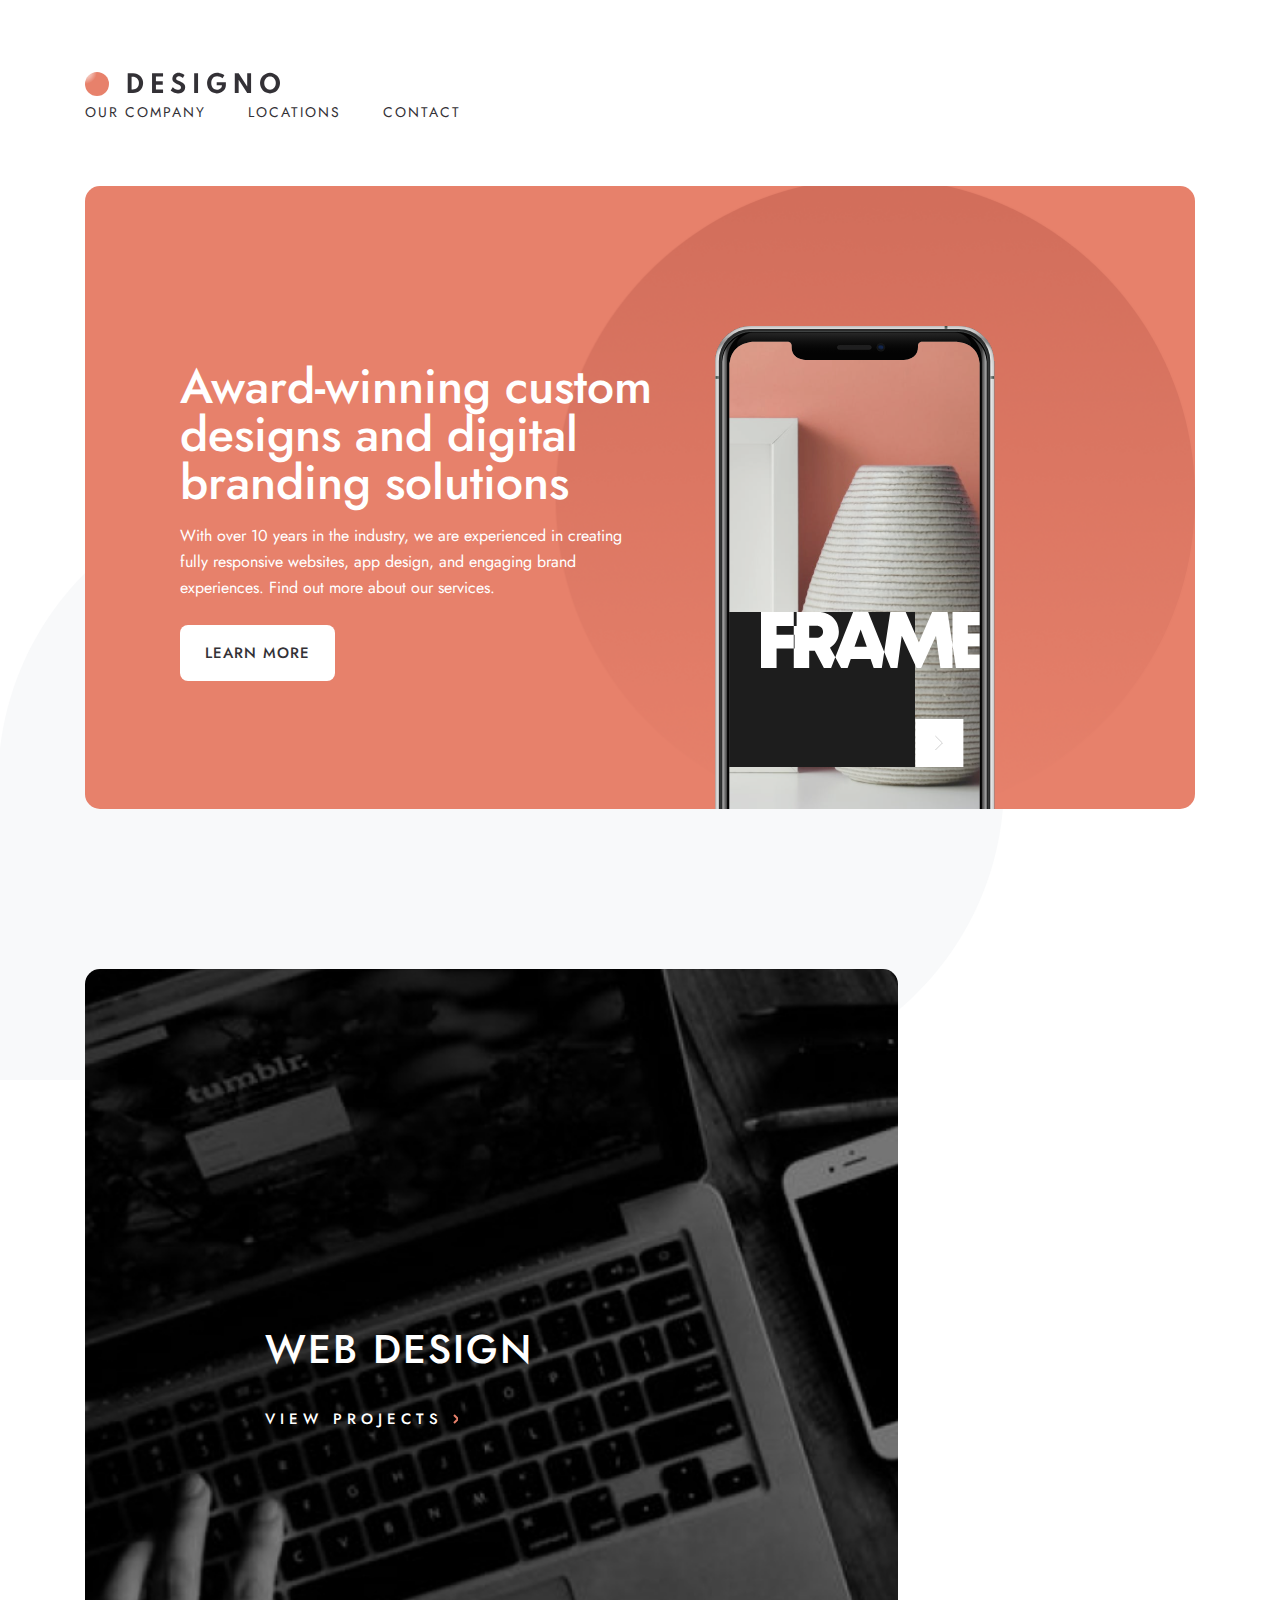
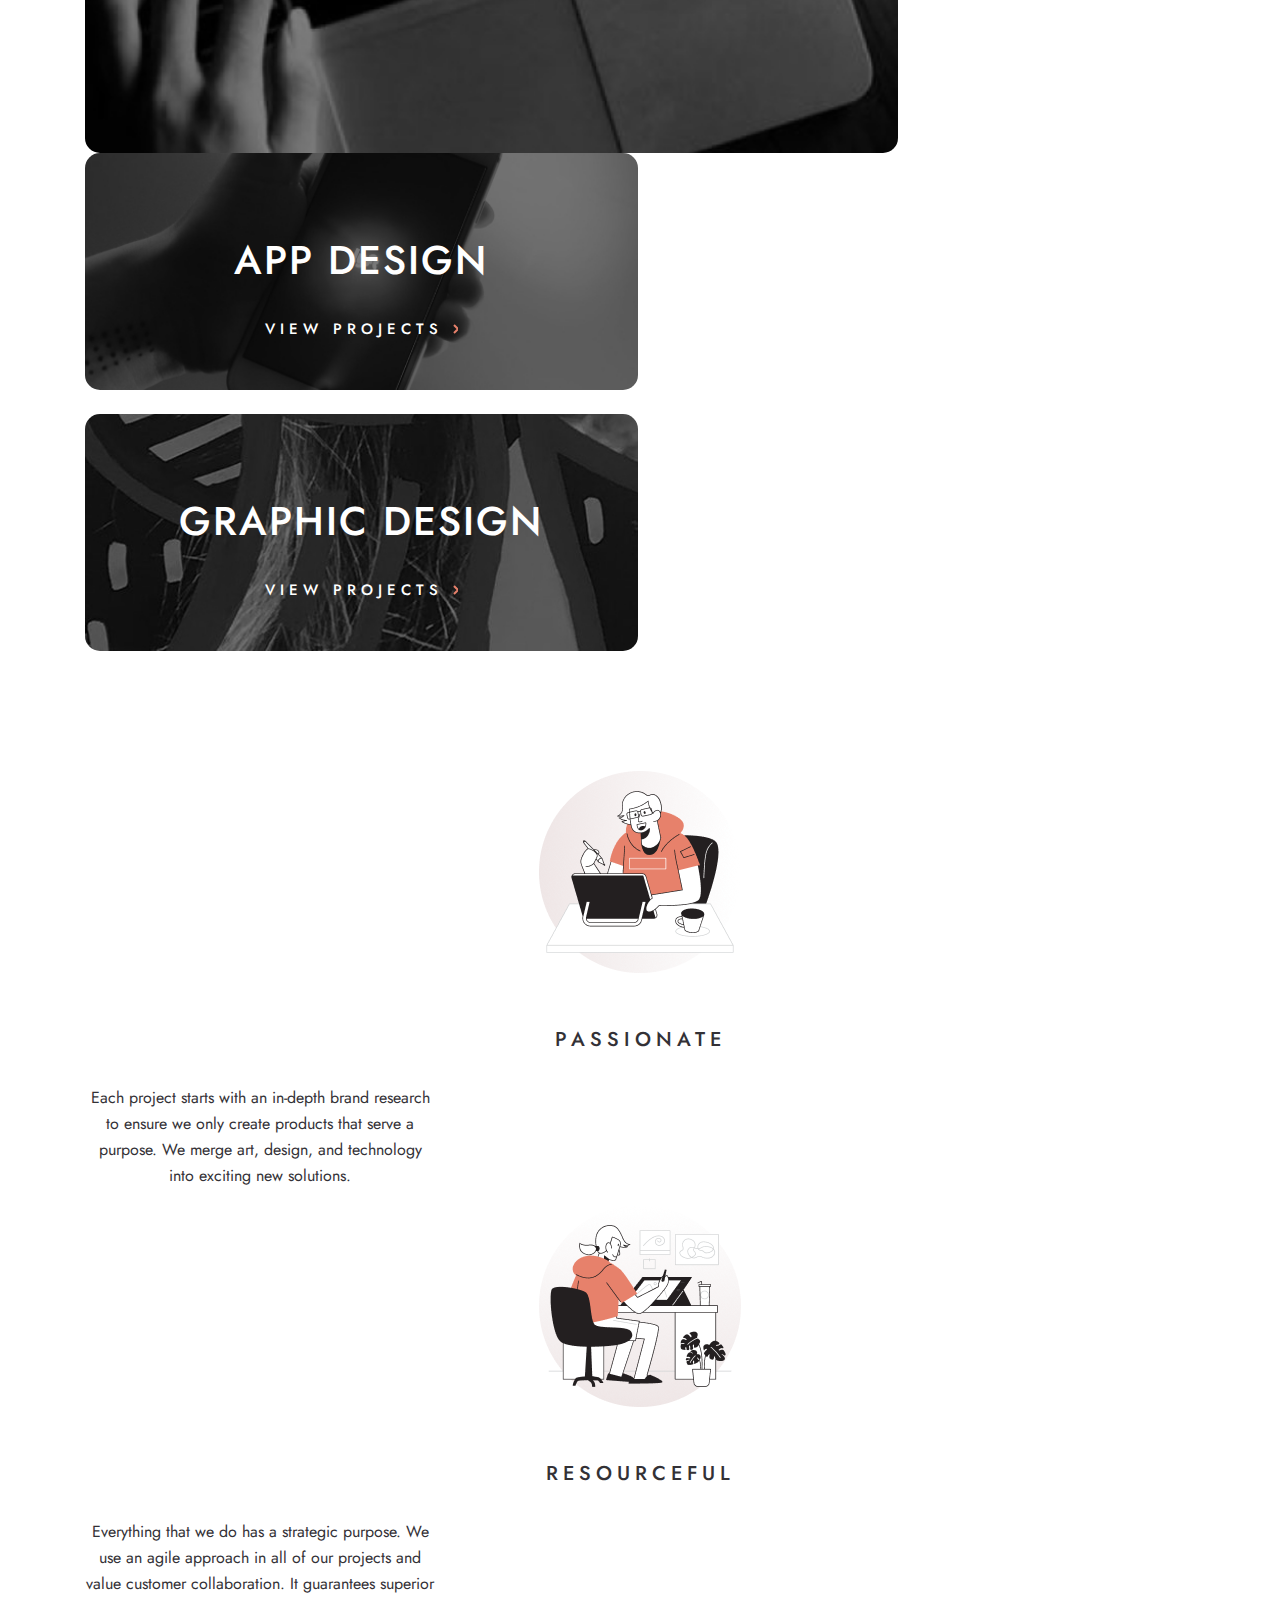
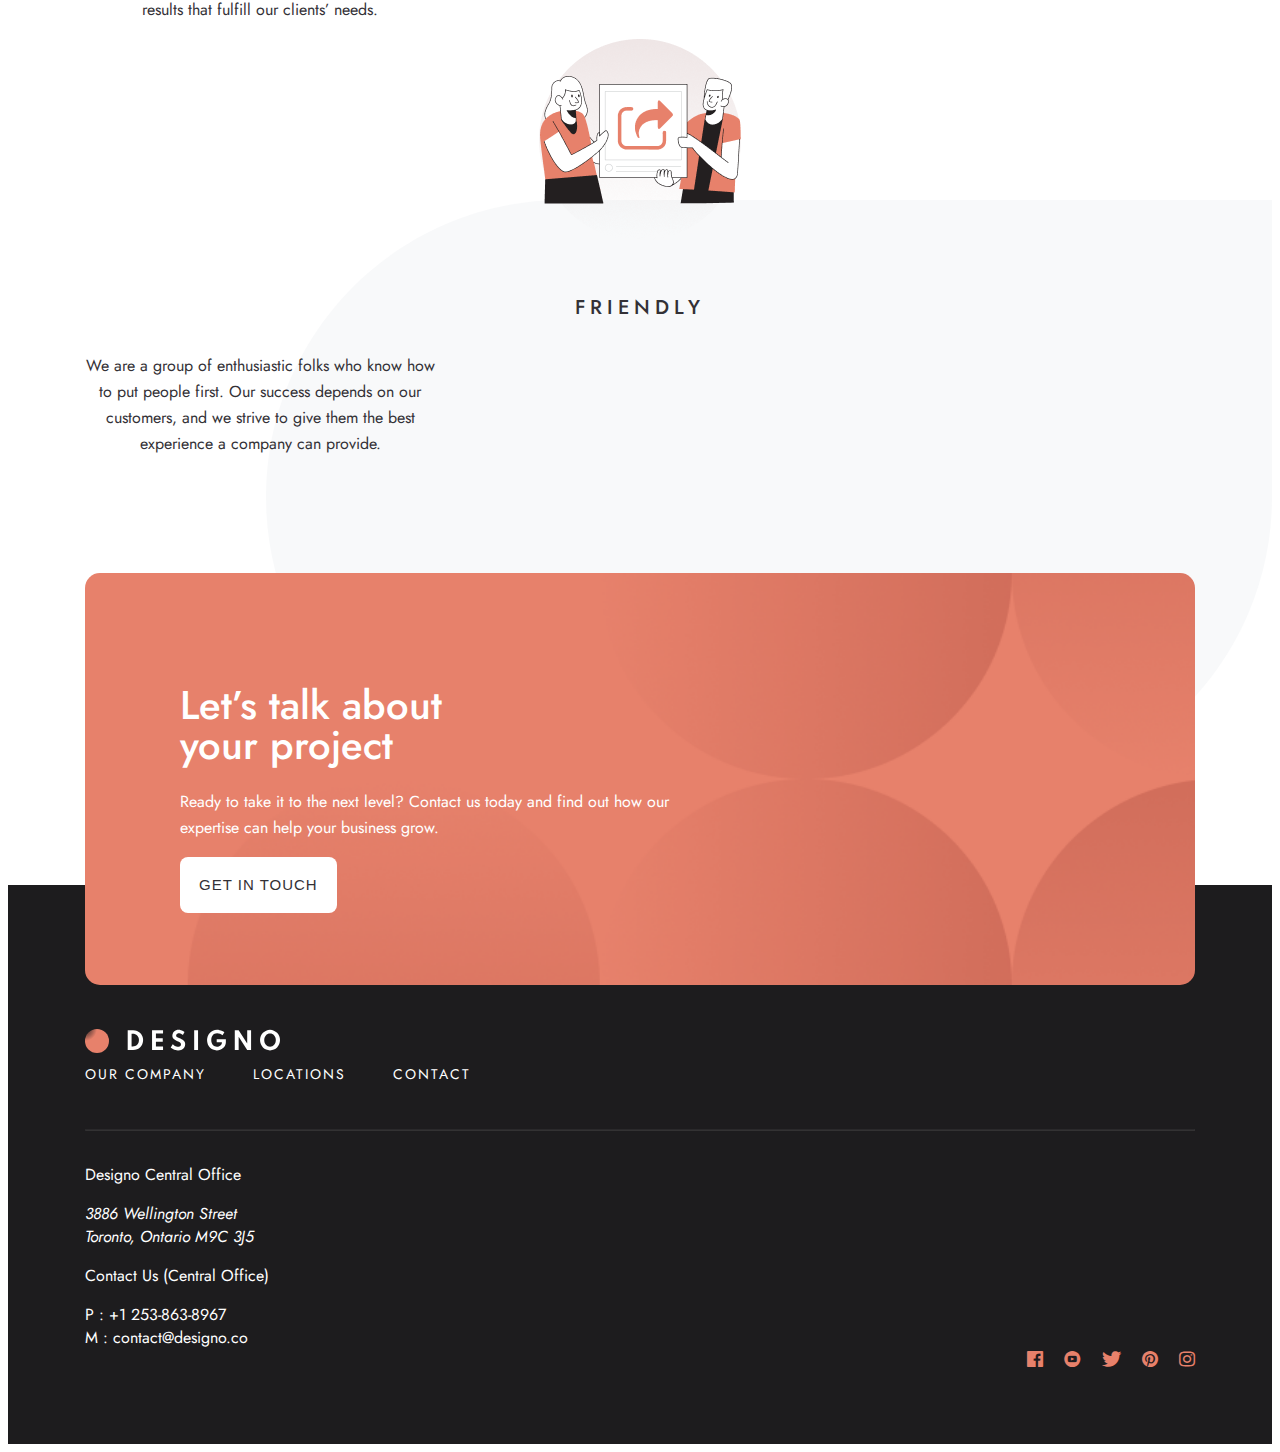
<file: index.html>
<!DOCTYPE html>
<html lang="en">

<head>
    <meta charset="UTF-8">
    <meta http-equiv="X-UA-Compatible" content="IE=edge">
    <meta name="viewport" content="width=device-width, initial-scale=1.0">
    <meta name="description"
        content="we are experienced in creating fully responsive websites, app design, and engaging brand experiences. ">
    <meta name="keywords" content="designo,design, digital-branding,web design, app design, graphic design">
    <meta name="author" content="faithpacifica@yahoo.com">
    <link rel="icon" href="images/favicon.svg" type="image/x-icon">
    <title>Designo multi page</title>
    <link href="https://cdn.jsdelivr.net/npm/bootstrap@5.0.2/dist/css/bootstrap.min.css" rel="stylesheet"
        integrity="sha384-EVSTQN3/azprG1Anm3QDgpJLIm9Nao0Yz1ztcQTwFspd3yD65VohhpuuCOmLASjC" crossorigin="anonymous">
    <link rel="stylesheet" href="css/main.css">
    <link rel="stylesheet" href="css/responsive.css">
</head>

<body>


    <!-- <div class="container-fluid"> -->
        <!-- header -->
        <header class="header main-header" id="mainHeader">
            <div class="container">
                
                <div class="row ">
                    <a href="index.html" class="logo">
                        <img src="images/header-logo.svg" alt="logo">
                    </a>

                    <nav class="main-navbar nav-header" id="mainNav">
                        <a href="about.html" class="nav-link">OUR COMPANY</a>
                        <a href="locations.html" class="nav-link">LOCATIONS</a>
                        <a href="contactus.html" class="nav-link">CONTACT</a>
                    </nav>

                    <button type="button" class="hiddenButton open" onclick="openMenu()">
                        <img src="images/hamburger.svg" alt="toggle button">
                    </button>
                    <button type="button" class="hiddenButton close" onclick="closeMenu()">
                        <img src="images/x.svg" alt=" x button">
                    </button>
                </div>
            </div>
        </header>


        <!-- hero/intro -->

        <section class="intro">
            <div class="container">
                <div class="row">
                    <div class="col-md-7 hero">
                        <h1 class="hero-title">Award-winning custom designs and digital branding solutions</h1>
                        <p class="hero-text">
                            With over 10 years in the industry, we are experienced in creating fully responsive
                            websites, app design, and engaging brand experiences. Find out more about our services.
                        </p>
                        <a href="about.html" class="learn-more">LEARN MORE</a>
                    </div>

                    <div class=" col-md-5 text-center phone">
                        <img src="images/phone.svg" alt="phone">
                    </div>
                </div>
            </div>
        </section>

        <!-- services -->

        <sectuon class="services">
            <div class="container">
                <div class="row">
                    <div class="whole-pic floating">
                        <div class="wrap">
                            <h2 class="web">WEB DESIGN</h2>
                            <a href="#" class="web-text">VIEW PROJECTS <img src="images/arrow.svg" alt="arrow"></a>
                        <div class="overlay"></div>
                        </div>
                    </div>

                    <div class=" half-pics">
                        
                        <div class=" half-images-1 floating">
                            <div class="wrap">
                                <h2 class="web">APP DESIGN</h2>
                                <a href="#" class="web-text">VIEW PROJECTS <img src="images/arrow.svg" alt="arrow"></a>
                            <div class="overlay"></div>
                            </div>
                        </div>

                        <div class="half-images-2 floating">
                            <div class="wrap">
                                <h2 class="web">GRAPHIC DESIGN</h2>
                                <a href="#" class="web-text">VIEW PROJECTS <img src="images/arrow.svg" alt="arrow"></a>
                                <div class="overlay"></div>
                            </div>
                        </div>

                    </div>

                </div>
            </div>
        </sectuon>

        <!-- features -->

        <section class="features">
            <div class="container">
                <div class="row">
                    <article class=" col-lg-4 col-md-12   text-center designers">
                        <div class="features-pic">
                            <img src="images/designer1.png" alt="designer">
                        </div>
                        <div class="articles">
                            <h4 class="features-title">PASSIONATE</h4>
                            <p class="features-text">Each project starts with an in-depth brand research to ensure we
                                only create products that serve a purpose. We merge art, design, and technology into
                                exciting new solutions.</p>
                        </div>
                    </article>

                    <article class="  col-lg-4 col-md-12  text-center designers">
                        <div class="features-pic">
                            <img src="images/designer2.png" alt="designer">
                        </div>
                        <div class="articles">
                            <h4 class="features-title">RESOURCEFUL</h4>
                            <p class="features-text">Everything that we do has a strategic purpose. We use an agile
                                approach in all of our projects and value customer collaboration. It guarantees superior
                                results that fulfill our clients’ needs.</p>
                        </div>
                    </article>


                    <article class=" col-lg-4 col-md-12 text-center designers">
                        <div class="features-pic">
                            <img src="images/designer3.png" alt="designers">
                        </div>
                        <div class="articles">
                            <h4 class="features-title">FRIENDLY</h4>
                            <p class="features-text">We are a group of enthusiastic folks who know how to put people
                                first. Our success depends on our customers, and we strive to give them the best
                                experience a company can provide.</p>
                        </div>
                    </article>
                </div>
            </div>
        </section>

        <!-- get in touch -->
        <section class="get-in-touch">
            <div class="container">
                <div class="row align-items-center">
                    <div class="col-md-7 lets-talk">
                        <h3 class="lets-talk-title">Let’s talk about your project</h3>
                        <p class="lets-talk-text">Ready to take it to the next level? Contact us today and find out
                            how our expertise can help your business grow.</p>
                    </div>
                    <div class="col-md-5 text-end ">
                        <button class="get-in-touch-button" type="button">GET IN TOUCH</button>
                    </div>
                </div>
            </div>
        </section>

        <!-- footer-->
        <footer class="footer footer-main ff">
            <div class="container">
                <div class="row footer-first-row  align-items-center ">

                    <div class="col-lg-6 col-md-6 logo-div">
                        <a href="index.html" class="logo">
                            <img src="images/footer-logo.svg" alt="logo">
                        </a>
                    </div>

                    <div class="col-lg-6 col-md-6">
                        <nav class="nav nav-header footer-nav justify-content-end">
                            <a href="about.html" class="nav-link">OUR COMPANY</a>
                            <a href="locations.html" class="nav-link">LOCATIONS</a>
                            <a href="contactus.html" class="nav-link">CONTACT</a>
                        </nav>
                    </div>
                </div>

                <hr class="footer-hr">

                <div class="row footer-second-row  justify-content-space-between align-items-end">
                   
                    <div class="col-md-4 office-info ">
                        <p class="office">Designo Central Office</p>
                        <address class="address">
                            3886 Wellington Street<br>
                            Toronto, Ontario M9C 3J5
                        </address>
                    </div>

                    <div class="col-md-4 office-info">
                        <p class="office">Contact Us (Central Office)</p>

                        <a href="tel: +1 253-863-8967" class="call">
                            <span> P : +1 253-863-8967</span>
                        </a><br>
                        <a href=" mailto:contact@designo.co" class="mailto">
                            <span>M : contact@designo.co</span>
                        </a>

                    </div>
                    <div class="col-md-4 d-flex justify-content-end">
                        <div class="social-media">
                            <a href="https://www.facebook.com/" target="_blank"> <i class="icon-facebook"></i> </a>
                            <a href="https://www.youtube.com/" target="_blank"> <i class="icon-youtube"></i> </a>
                            <a href="https://twitter.com/" target="_blank"> <i class="icon-twitter"></i> </a>
                            <a href="https://pinterest.com/" target="_blank"> <i class="icon-pinterest"></i> </a>
                            <a href="https://www.instagram.com/?hl=ru" target="_blank"> <i class="icon-instagram"></i>
                            </a>
                        </div>
                    </div>
                </div>

            </div>
        </footer>
    <!-- </div> -->

    <script>
        const menu = document.getElementById('mainNav');
        const header = document.getElementById('mainHeader');

        function openMenu() {
            menu.style.display = "block";
            // closeButton.style.display = "block";
            header.classList = "main-header on";

        }

        function closeMenu() {
            menu.style.display = "none";
            // closeButton.style.display = "none";
            header.classList = "main-header";
        }
    </script>

</body>

</html>
</file>
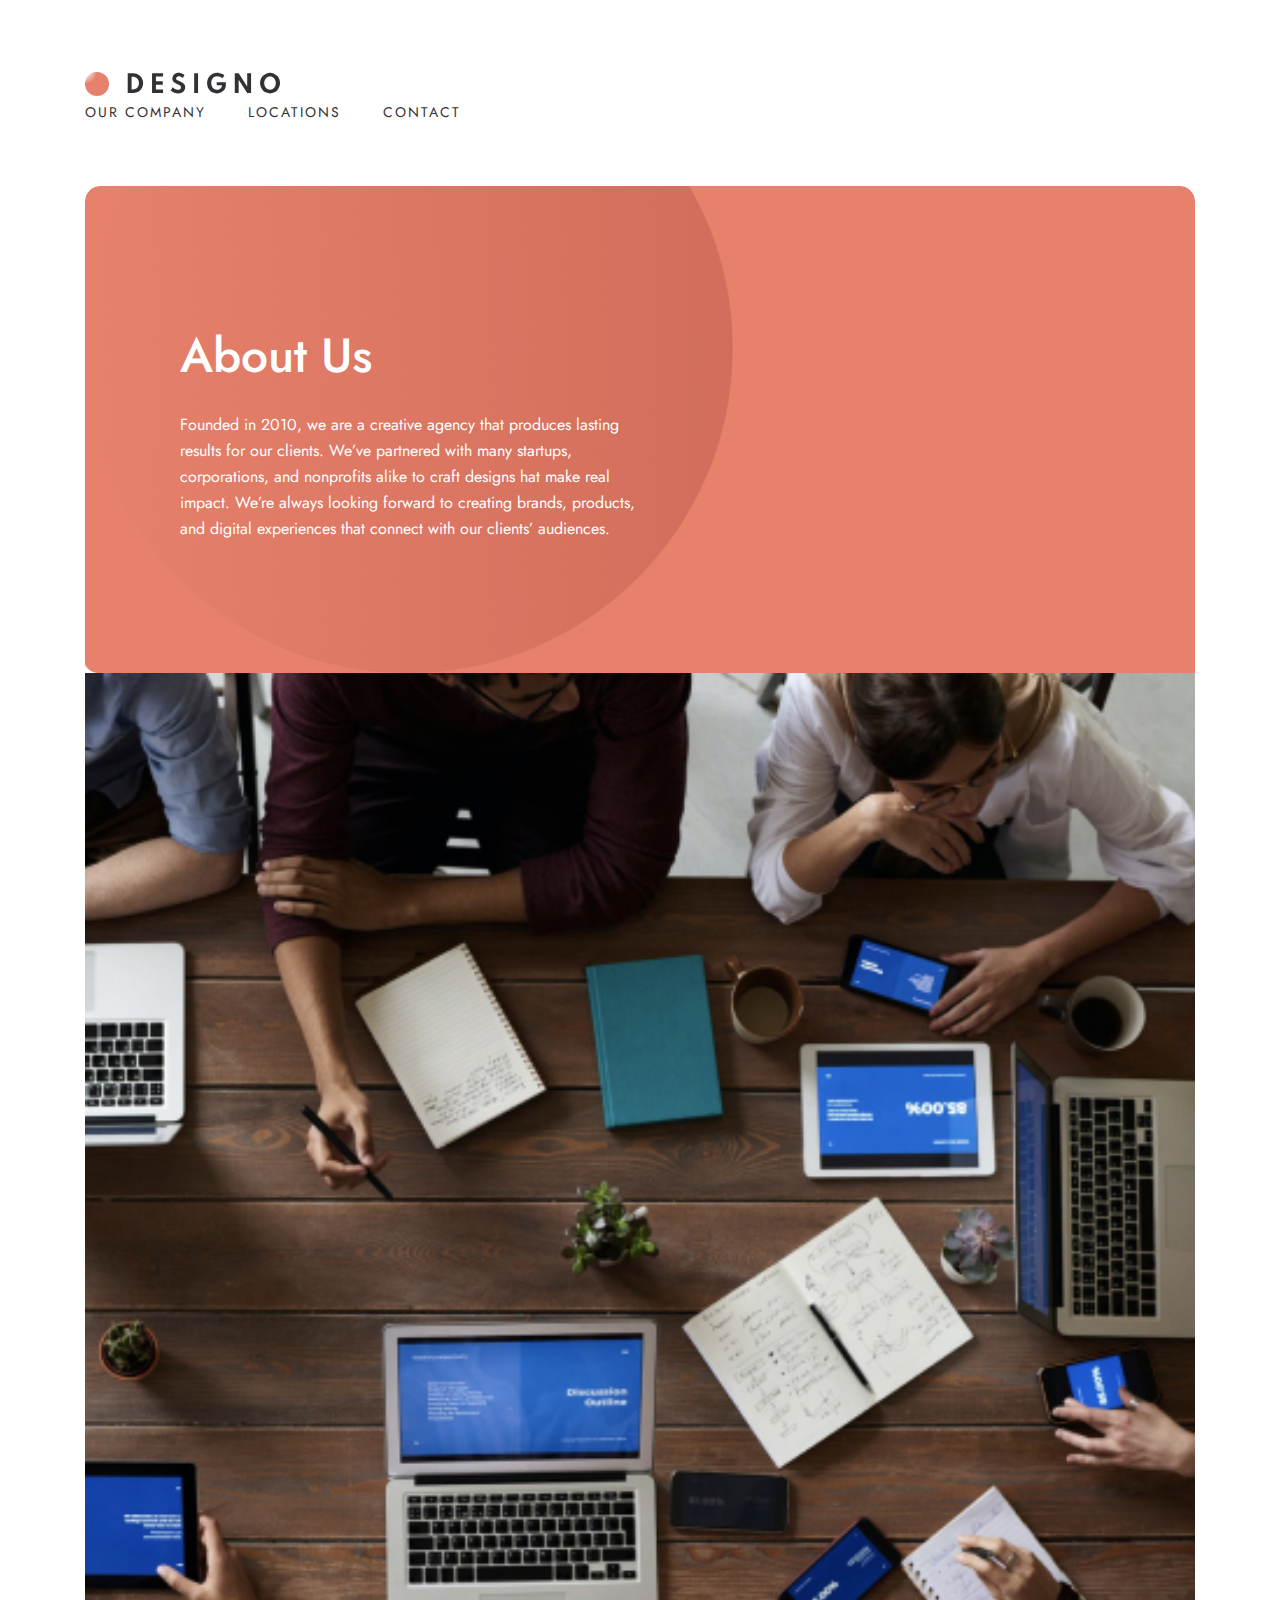
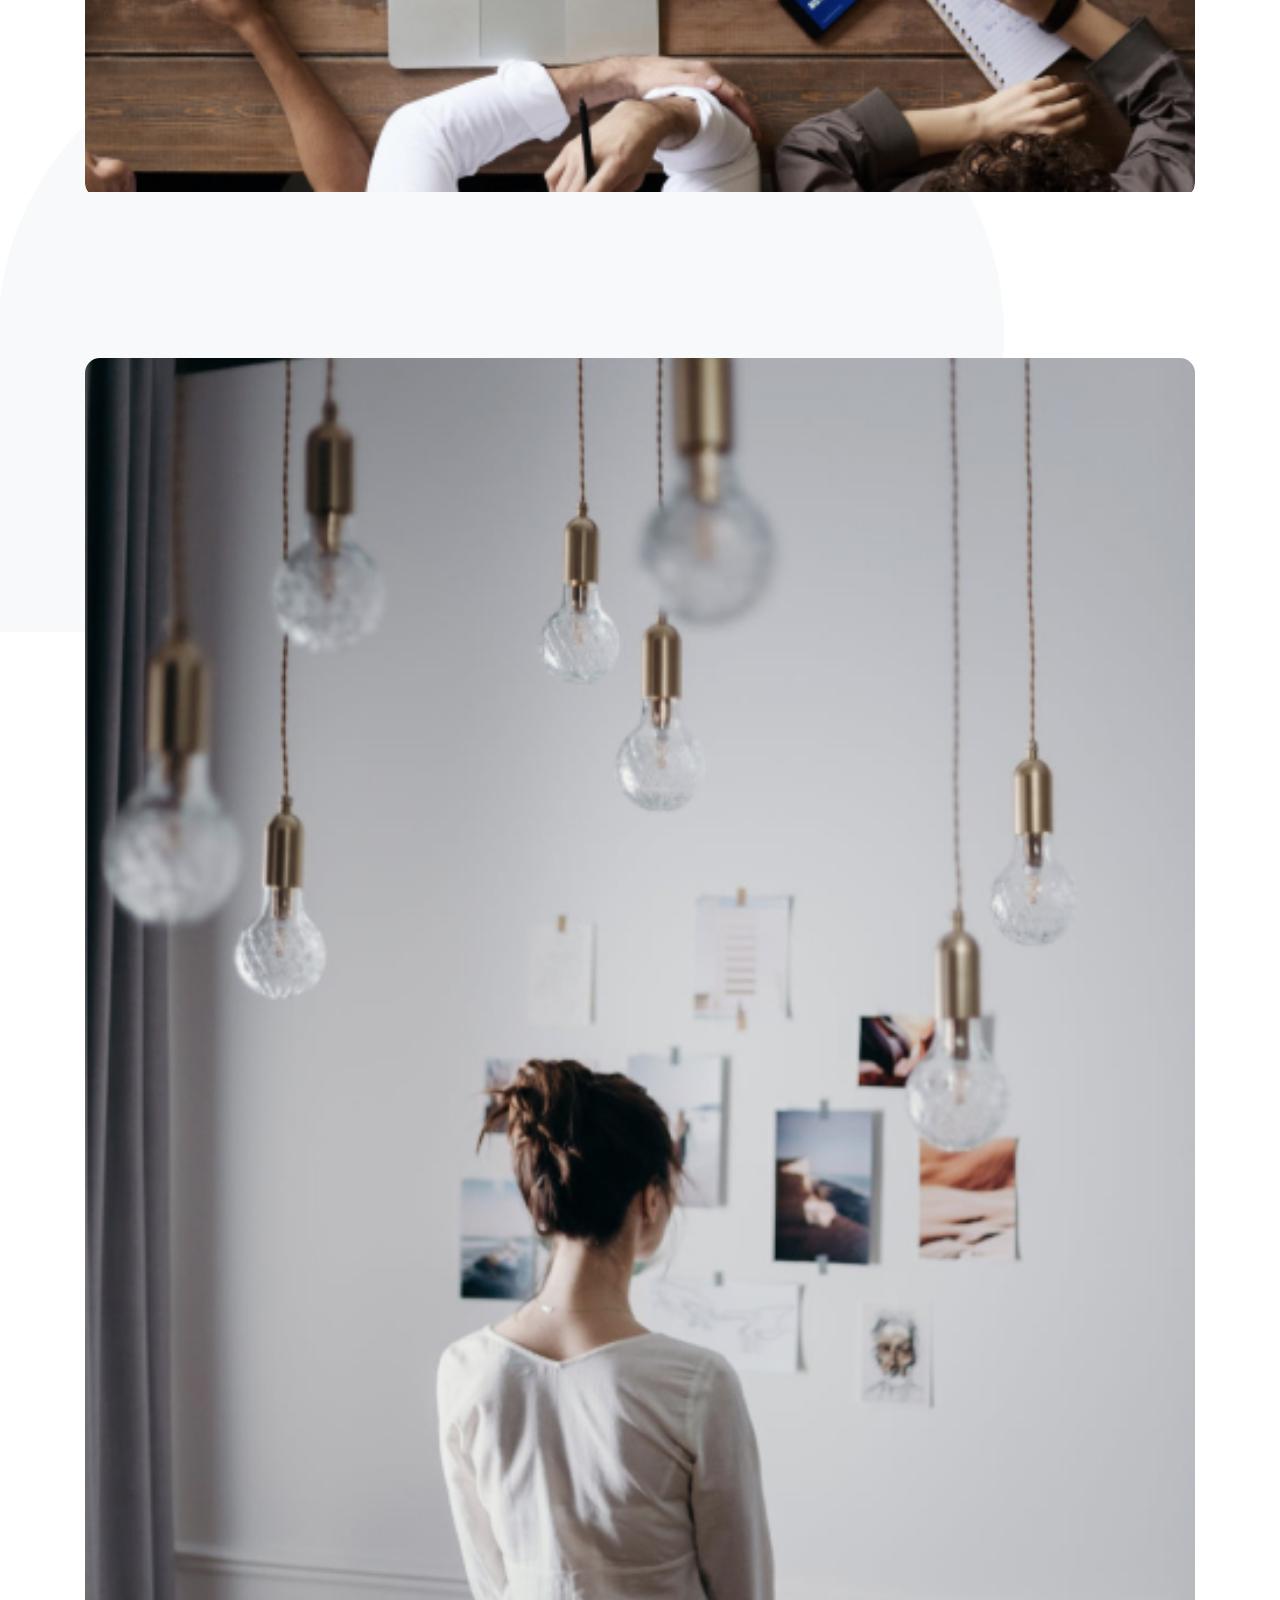
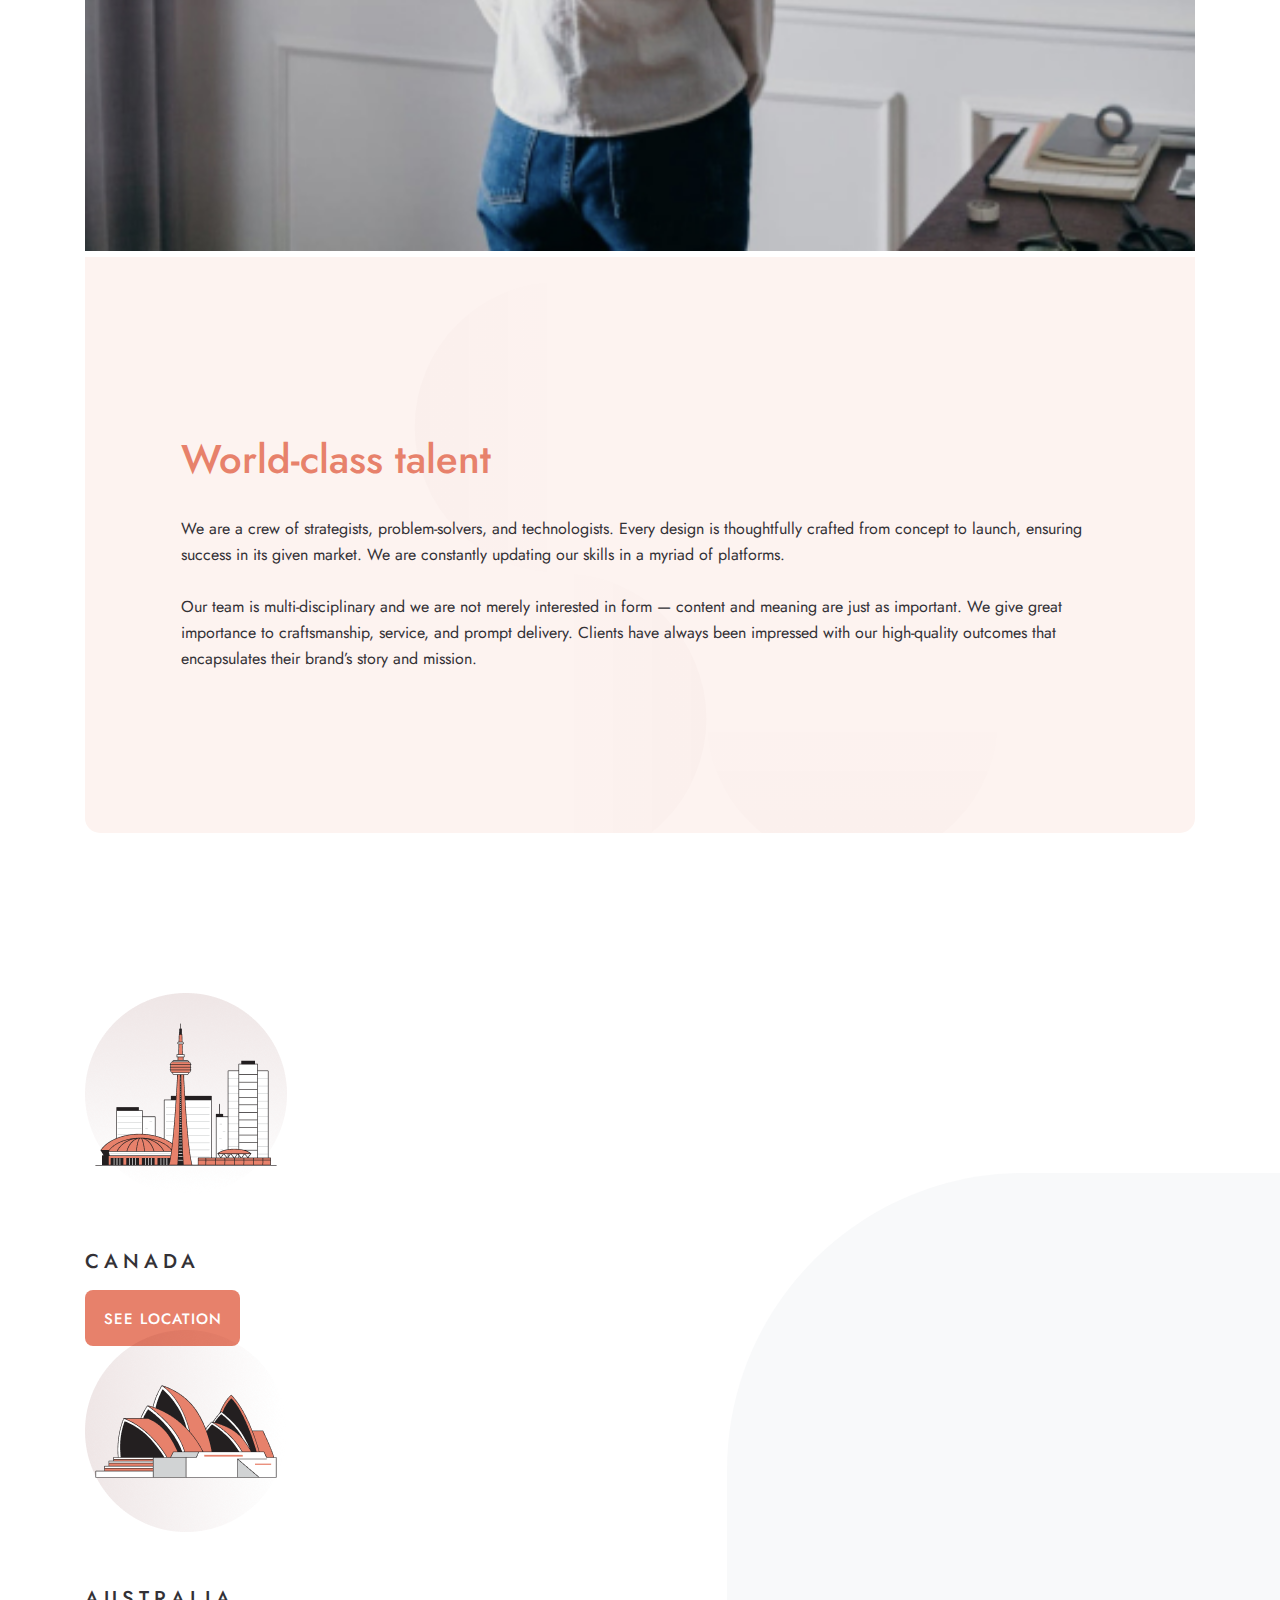
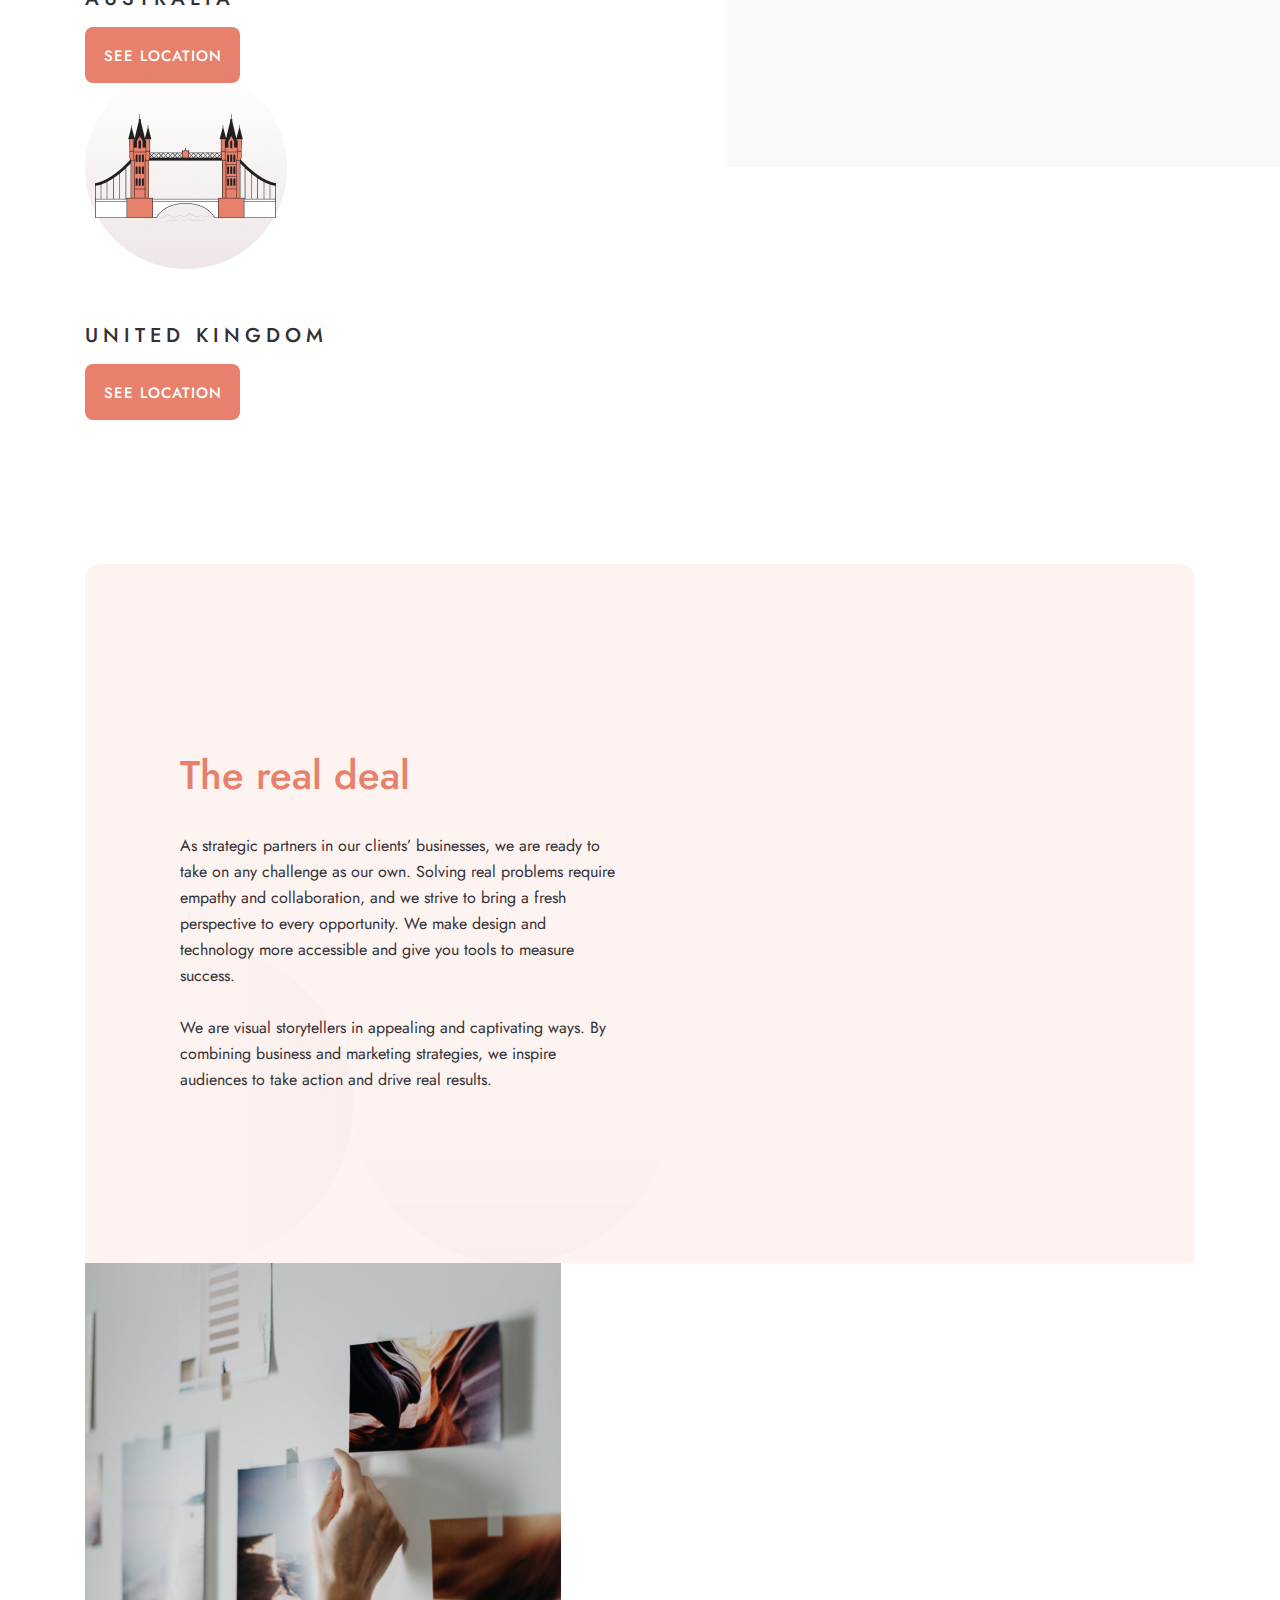
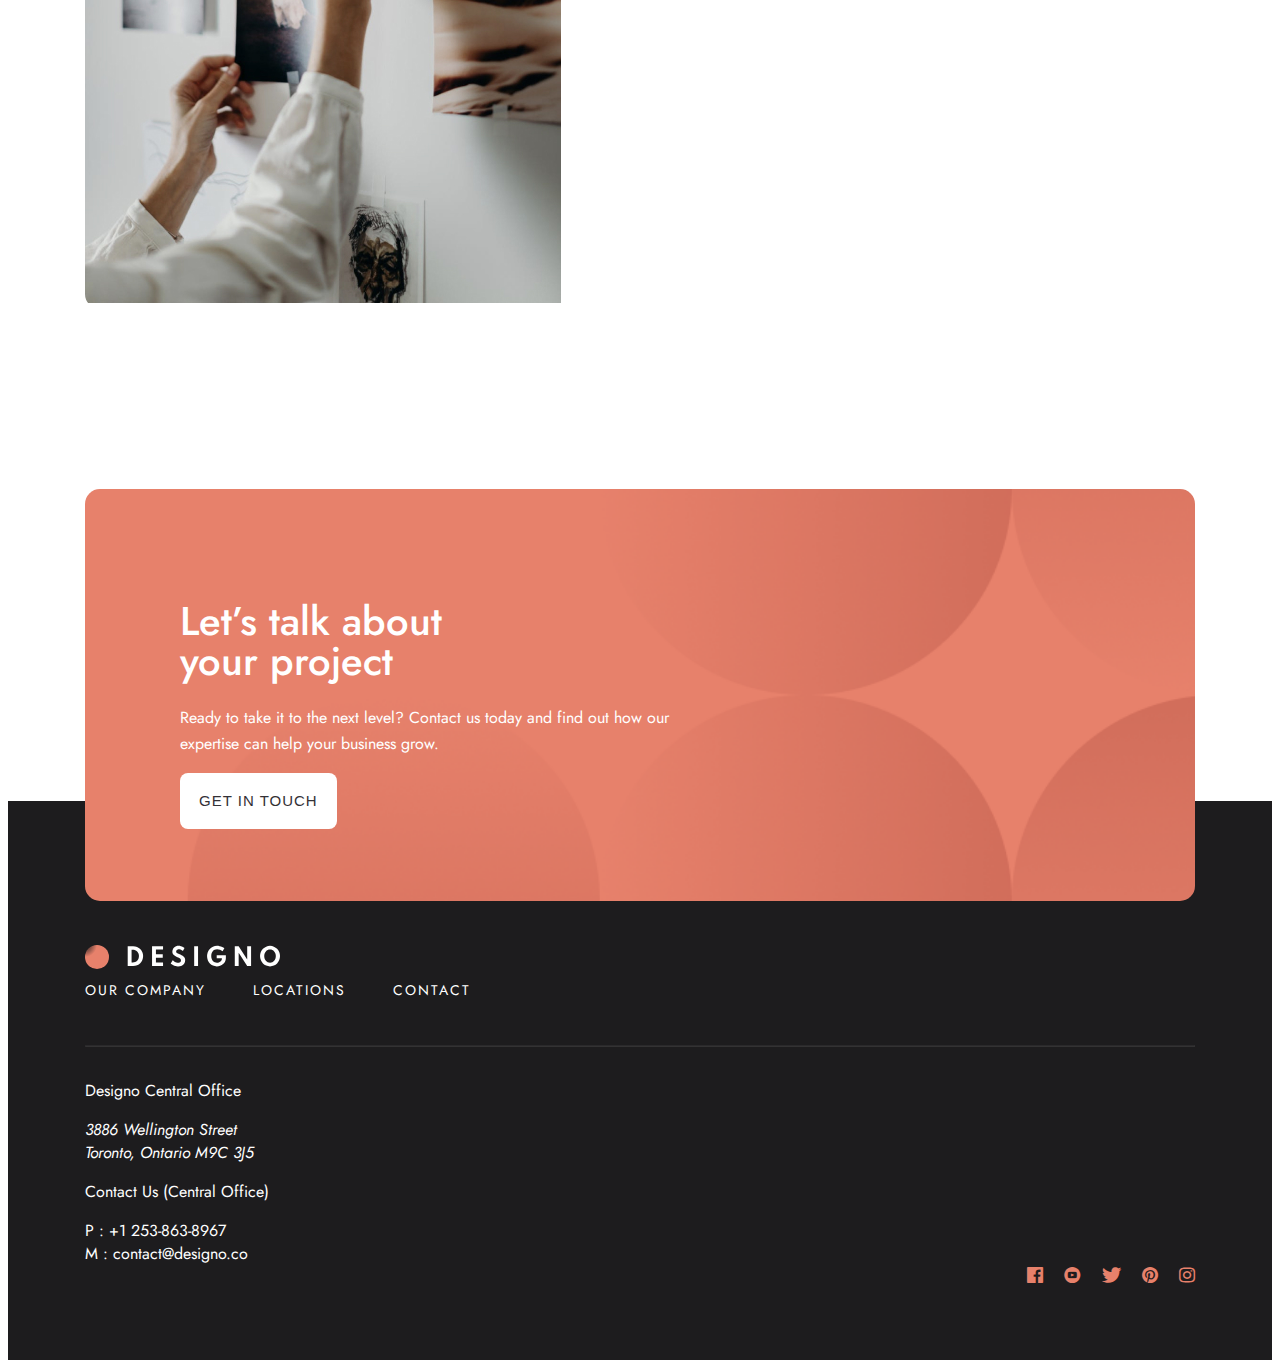
<file: about.html>
<!DOCTYPE html>
<html lang="en">
<head>
    <meta charset="UTF-8">
    <meta http-equiv="X-UA-Compatible" content="IE=edge">
    <meta name="viewport" content="width=device-width, initial-scale=1.0">
    <meta name="description" content="we are experienced in creating fully responsive websites, app design, and engaging brand experiences. ">
    <meta name="keywords" content="designo,design, digital-branding,web design, app design, graphic design"> 
    <meta name="author" content="faithpacifica@yahoo.com">
    <link rel="icon" href="images/favicon.svg" type="image/x-icon">
    <title>About Us</title>
    <link href="https://cdn.jsdelivr.net/npm/bootstrap@5.0.2/dist/css/bootstrap.min.css" rel="stylesheet" integrity="sha384-EVSTQN3/azprG1Anm3QDgpJLIm9Nao0Yz1ztcQTwFspd3yD65VohhpuuCOmLASjC" crossorigin="anonymous">
    <link rel="stylesheet" href="css/main.css">
    <link rel="stylesheet" href="css/responsive.css">
</head>
<body>
   
<div class="container-fluid">
    <!-- header -->
    <header class="header main-header" id="mainHeader">
        <div class="container">
            
            <div class="row ">
                <a href="index.html" class="logo">
                    <img src="images/header-logo.svg" alt="logo">
                </a>

                <nav class="main-navbar nav-header" id="mainNav">
                    <a href="about.html" class="nav-link">OUR COMPANY</a>
                    <a href="locations.html" class="nav-link">LOCATIONS</a>
                    <a href="contactus.html" class="nav-link">CONTACT</a>
                </nav>

                <button type="button" class="hiddenButton open" onclick="openMenu()">
                    <img src="images/hamburger.svg" alt="toggle button">
                </button>
                <button type="button" class="hiddenButton close" onclick="closeMenu()">
                    <img src="images/x.svg" alt=" x button">
                </button>
            </div>
        </div>
    </header>

<!-- ABOUT US -->

    <section class="about-us">
        <div class="container">
            <div class="row ">
                <div class="col-md-7 about ">
                    <h1 class="about-title">About Us</h1>
                    <p class="about-text">Founded in 2010, we are a creative agency that produces 
                        lasting results for our clients. We’ve partnered with many 
                        startups, corporations, and nonprofits alike to craft designs 
                        hat make real impact. We’re always looking forward to creating 
                        brands, products, and digital experiences that connect with our clients’ audiences.</p>
                </div>

                <div class="col-md-5 p-0 ">
                    <div class="about-pic ">
                        <img src="images/comps.jpg"> 
                    </div>
                </div>
            </div>
        </div>
    </section>

    <!-- Talent section -->

    <section class="talent">
        <div class="container">
            <div class="row ">

                <div class="col-md-5 p-0  ">
                   <div class="girl-pic ">
                        <img src="images/girl.jpg"> 
                    </div>
                </div>

                <div class="col-md-7 world-class ">
                    <h2 class="world-class-title">World-class talent</h2>
                    <p class="world-class-text">We are a crew of strategists, problem-solvers, and technologists. Every design is thoughtfully crafted from concept to launch, ensuring success in its given market. We are constantly updating our skills in a myriad of platforms.
                        <br><br>
                        Our team is multi-disciplinary and we are not merely interested in form — content and meaning are just as important. We give great importance to craftsmanship, service, and prompt delivery. Clients have always been impressed with our high-quality outcomes that encapsulates their brand’s story and mission.</p>
                </div>

            </div>
        </div>
    </section>

    <!-- Locations section -->
    <section class="about-locations">
        <div class="container">
            <div class="row text-center">
                <div class="col-md-4 text-center location-cities">
                    <div class="locations-img">
                        <img src="images/canada.png" alt="canada">
                    </div>
                    <div class="cities">
                        <h3 class="cities-name">CANADA</h3>
                        <a href="locations.html" class="see-location">SEE LOCATION</a>
                    </div>
                </div>
                <div class="col-md-4 text-center location-cities">
                    <div class="locations-img">
                        <img src="images/australia.png" alt="australia">
                    </div>
                    <div class="cities">
                        <h3 class="cities-name">AUSTRALIA</h3>
                        <a href="locations.html" class="see-location">SEE LOCATION</a>
                    </div>
                </div>
                <div class="col-md-4 text-center location-cities">
                    <div class="locations-img">
                        <img src="images/britian.png" alt="great britain bridge">
                    </div>
                    <div class="cities">
                        <h3 class="cities-name">UNITED KINGDOM</h3>
                        <a href="locations.html" class="see-location">SEE LOCATION</a>
                    </div>
                </div>
               
            </div>
        </div>
    </section>

    <!-- Deal section -->

    <section class="deal">
        <div class="container">
            <div class="row ">
                <div class="col-md-7 real-deal ">
                    <h2 class="real-deal-title">The real deal</h2>
                    <p class="real-deal-text">As strategic partners in our clients’ businesses, we are ready to take on any challenge as our own. Solving real problems require empathy and collaboration, and we strive to bring a fresh perspective to every opportunity. We make design and technology more accessible and give you tools to measure success.
                        <br><br>
                        We are visual storytellers in appealing and captivating ways. By combining business and marketing strategies, we inspire audiences to take action and drive real results.</p>
                </div>
                <div class="col-md-5 p-0 deal-pic ">
                    <div class="deal-pic ">
                        <img src="images/hands.jpg"> 
                    </div>
                </div>
            </div>
        </div>
    </section>

    <!-- Get in touch -->
    <section class="get-in-touch">
        <div class="container">
            <div class="row align-items-center">
                <div class="col-md-7 lets-talk">
                    <h3 class="lets-talk-title">Let’s talk about your project</h3>
                    <p class="lets-talk-text">Ready to take it to the next level? Contact us today and find out 
                        how our expertise can help your business grow.</p>
                </div>
                <div class="col-md-5 text-end">
                    <button  class="get-in-touch-button" type="button">GET IN TOUCH</button>
                </div>
            </div>
        </div>
    </section>

 <!-- footer-->
 <footer class="footer footer-main">
    <div class="container">
        <div class="row footer-first-row  align-items-center ">

            <div class="col-lg-6 col-md-6 logo-div">
                <a href="index.html" class="logo">
                    <img src="images/footer-logo.svg" alt="logo">
                </a>
            </div>

            <div class="col-lg-6 col-md-6">
                <nav class="nav nav-header footer-nav justify-content-end">
                    <a href="about.html" class="nav-link">OUR COMPANY</a>
                    <a href="locations.html" class="nav-link">LOCATIONS</a>
                    <a href="contactus.html" class="nav-link">CONTACT</a>
                </nav>
            </div>
        </div>

        <hr class="footer-hr">

        <div class="row footer-second-row  justify-content-space-between align-items-end">
           
            <div class="col-md-4 office-info ">
                <p class="office">Designo Central Office</p>
                <address class="address">
                    3886 Wellington Street<br>
                    Toronto, Ontario M9C 3J5
                </address>
            </div>

            <div class="col-md-4 office-info">
                <p class="office">Contact Us (Central Office)</p>

                <a href="tel: +1 253-863-8967" class="call">
                    <span> P : +1 253-863-8967</span>
                </a><br>
                <a href=" mailto:contact@designo.co" class="mailto">
                    <span>M : contact@designo.co</span>
                </a>

            </div>
            <div class="col-md-4 d-flex justify-content-end">
                <div class="social-media">
                    <a href="https://www.facebook.com/" target="_blank"> <i class="icon-facebook"></i> </a>
                    <a href="https://www.youtube.com/" target="_blank"> <i class="icon-youtube"></i> </a>
                    <a href="https://twitter.com/" target="_blank"> <i class="icon-twitter"></i> </a>
                    <a href="https://pinterest.com/" target="_blank"> <i class="icon-pinterest"></i> </a>
                    <a href="https://www.instagram.com/?hl=ru" target="_blank"> <i class="icon-instagram"></i>
                    </a>
                </div>
            </div>
        </div>

    </div>
</footer>

</div>

<script>
        const menu = document.getElementById('mainNav');
        const header = document.getElementById('mainHeader');

        function openMenu() {
            menu.style.display = "block";
            // closeButton.style.display = "block";
            header.classList = "main-header on";

        }

        function closeMenu() {
            menu.style.display = "none";
            // closeButton.style.display = "none";
            header.classList = "main-header";
        }

</script> 
  
</body>
</html>
</file>
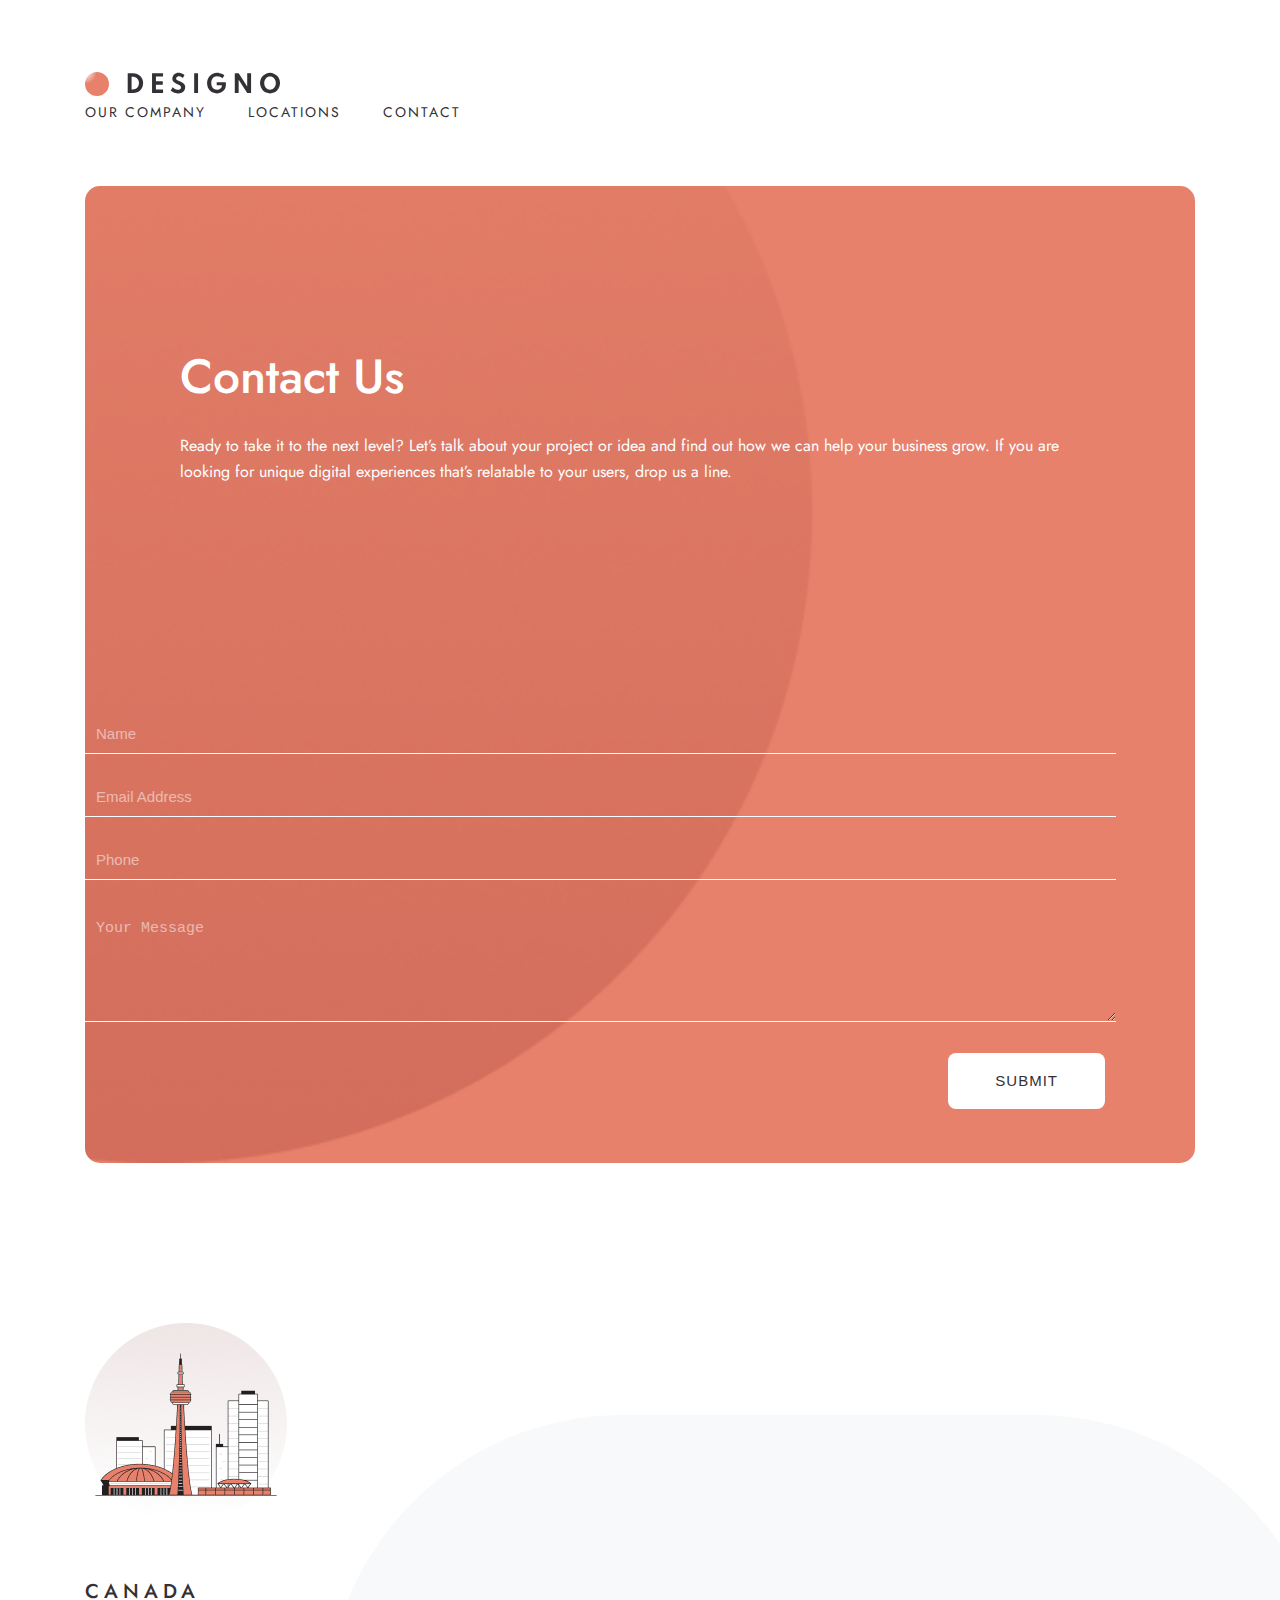
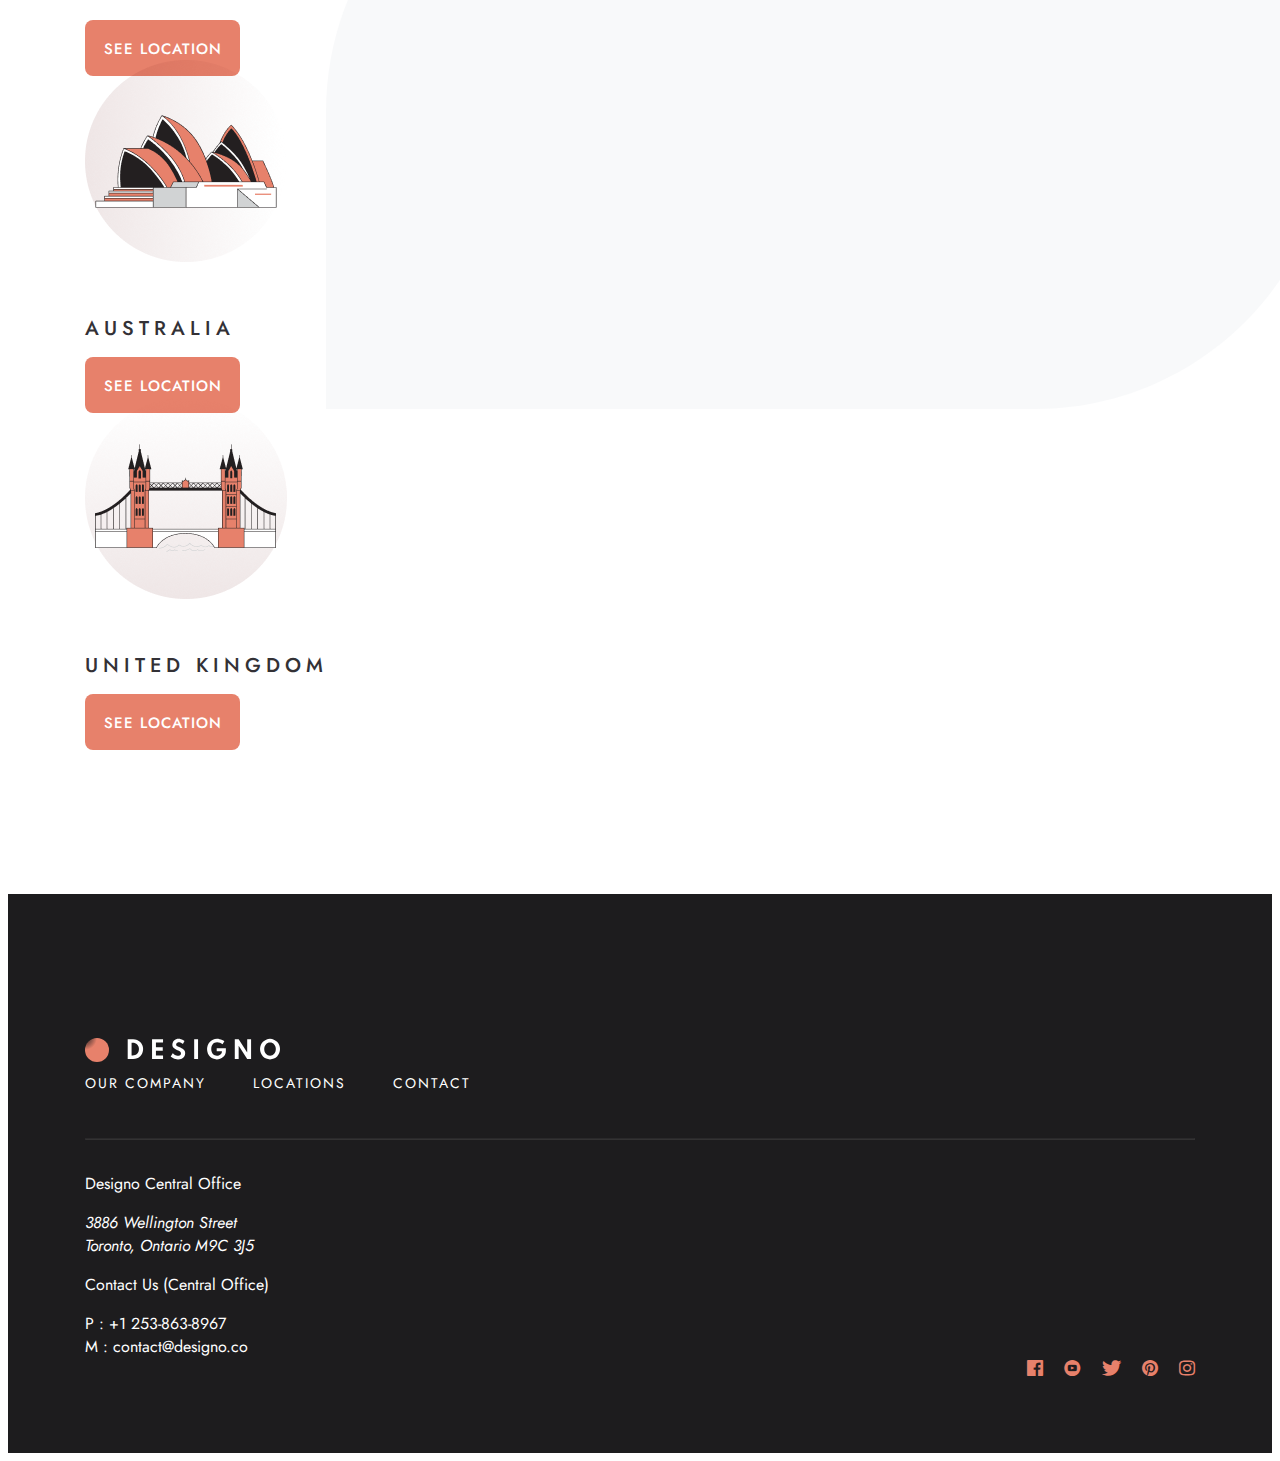
<file: contactus.html>
<!DOCTYPE html>
<html lang="en">
<head>
    <meta charset="UTF-8">
    <meta http-equiv="X-UA-Compatible" content="IE=edge">
    <meta name="viewport" content="width=device-width, initial-scale=1.0">
    <meta name="description" content="we are experienced in creating fully responsive websites, app design, and engaging brand experiences. ">
    <meta name="keywords" content="designo,design, digital-branding,web design, app design, graphic design"> 
    <meta name="author" content="faithpacifica@yahoo.com">
    <link rel="icon" href="images/favicon.svg" type="image/x-icon">
    <title>Contact Us</title>
    <link href="https://cdn.jsdelivr.net/npm/bootstrap@5.0.2/dist/css/bootstrap.min.css" rel="stylesheet" integrity="sha384-EVSTQN3/azprG1Anm3QDgpJLIm9Nao0Yz1ztcQTwFspd3yD65VohhpuuCOmLASjC" crossorigin="anonymous">
    <link rel="stylesheet" href="css/main.css">
    <link rel="stylesheet" href="css/responsive.css">
</head>
<body>
  
    <header class="header main-header" id="mainHeader">
        <div class="container">
            
            <div class="row ">
                <a href="index.html" class="logo">
                    <img src="images/header-logo.svg" alt="logo">
                </a>

                <nav class="main-navbar nav-header" id="mainNav">
                    <a href="about.html" class="nav-link">OUR COMPANY</a>
                    <a href="locations.html" class="nav-link">LOCATIONS</a>
                    <a href="contactus.html" class="nav-link">CONTACT</a>
                </nav>

                <button type="button" class="hiddenButton open" onclick="openMenu()">
                    <img src="images/hamburger.svg" alt="toggle button">
                </button>
                <button type="button" class="hiddenButton close" onclick="closeMenu()">
                    <img src="images/x.svg" alt=" x button">
                </button>
            </div>
        </div>
    </header>

    <!-- Contact Us -->
    <section class="contact-us">
        <div class="container">
            <div class="row ">
                <div class="col-md-7 contact-us-info ">
                    <h1 class="contact-us-title">Contact Us</h1>
                    <p class="contact-us-text">Ready to take it to the next level? Let’s talk about your project or idea and find out how we can help your business grow. If you are looking for unique digital experiences that’s relatable to your users, drop us a line.</p>
                </div>

                <div class="col-md-5  form">
                    <form action="najot-talim.php" method="get">
                        <div class="submission-form">
                            <input type="text" id="name" placeholder="Name" name="ism" required><br>
                            <input type="email" placeholder="Email Address" id="passw" name="mail" required > <br>
                            <input type="text" placeholder="Phone" id="phone" name="phone number" required > <br>
                            <textarea name="text"  placeholder="Your Message" ></textarea><br>
                            <button type="submit" class="submit">SUBMIT</button>
                        </div>
                    </form>
                </div>
            </div>
        </div>
    </section>


        <!-- Locations section -->
        <section class="about-locations contact-us-location">
            <div class="container">
                <div class="row text-center">
                    <div class="col-md-4 text-center location-cities">
                        <div class="locations-img">
                            <img src="images/canada.png" alt="canada">
                        </div>
                        <div class="cities">
                            <h3 class="cities-name">CANADA</h3>
                            <a href="locations.html" class="see-location">SEE LOCATION</a>
                        </div>
                    </div>
                    <div class="col-md-4 text-center location-cities">
                        <div class="locations-img">
                            <img src="images/australia.png" alt="australia">
                        </div>
                        <div class="cities">
                            <h3 class="cities-name">AUSTRALIA</h3>
                            <a href="locations.html" class="see-location">SEE LOCATION</a>
                        </div>
                    </div>
                    <div class="col-md-4 text-center location-cities">
                        <div class="locations-img">
                            <img src="images/britian.png" alt="great britain bridge">
                        </div>
                        <div class="cities">
                            <h3 class="cities-name">UNITED KINGDOM</h3>
                            <a href="locations.html" class="see-location">SEE LOCATION</a>
                        </div>
                    </div>
                
                </div>
            </div>
        </section>

 <!-- footer-->
 <footer class="footer footer-main">
    <div class="container">
        <div class="row footer-first-row  align-items-center ">

            <div class="col-lg-6 col-md-6 logo-div">
                <a href="index.html" class="logo">
                    <img src="images/footer-logo.svg" alt="logo">
                </a>
            </div>

            <div class="col-lg-6 col-md-6">
                <nav class="nav nav-header footer-nav justify-content-end">
                    <a href="about.html" class="nav-link">OUR COMPANY</a>
                    <a href="locations.html" class="nav-link">LOCATIONS</a>
                    <a href="contactus.html" class="nav-link">CONTACT</a>
                </nav>
            </div>
        </div>

        <hr class="footer-hr">

        <div class="row footer-second-row  justify-content-space-between align-items-end">
           
            <div class="col-md-4 office-info ">
                <p class="office">Designo Central Office</p>
                <address class="address">
                    3886 Wellington Street<br>
                    Toronto, Ontario M9C 3J5
                </address>
            </div>

            <div class="col-md-4 office-info">
                <p class="office">Contact Us (Central Office)</p>

                <a href="tel: +1 253-863-8967" class="call">
                    <span> P : +1 253-863-8967</span>
                </a><br>
                <a href=" mailto:contact@designo.co" class="mailto">
                    <span>M : contact@designo.co</span>
                </a>

            </div>
            <div class="col-md-4 d-flex justify-content-end">
                <div class="social-media">
                    <a href="https://www.facebook.com/" target="_blank"> <i class="icon-facebook"></i> </a>
                    <a href="https://www.youtube.com/" target="_blank"> <i class="icon-youtube"></i> </a>
                    <a href="https://twitter.com/" target="_blank"> <i class="icon-twitter"></i> </a>
                    <a href="https://pinterest.com/" target="_blank"> <i class="icon-pinterest"></i> </a>
                    <a href="https://www.instagram.com/?hl=ru" target="_blank"> <i class="icon-instagram"></i>
                    </a>
                </div>
            </div>
        </div>

    </div>
</footer>
    
        <script>
            const menu = document.getElementById('mainNav');
            const header = document.getElementById('mainHeader');

            function openMenu() {
                menu.style.display = "block";
                // closeButton.style.display = "block";
                header.classList = "main-header on";

            }

            function closeMenu() {
                menu.style.display = "none";
                // closeButton.style.display = "none";
                header.classList = "main-header";
            }
        </script>
</body>
</html>
</file>
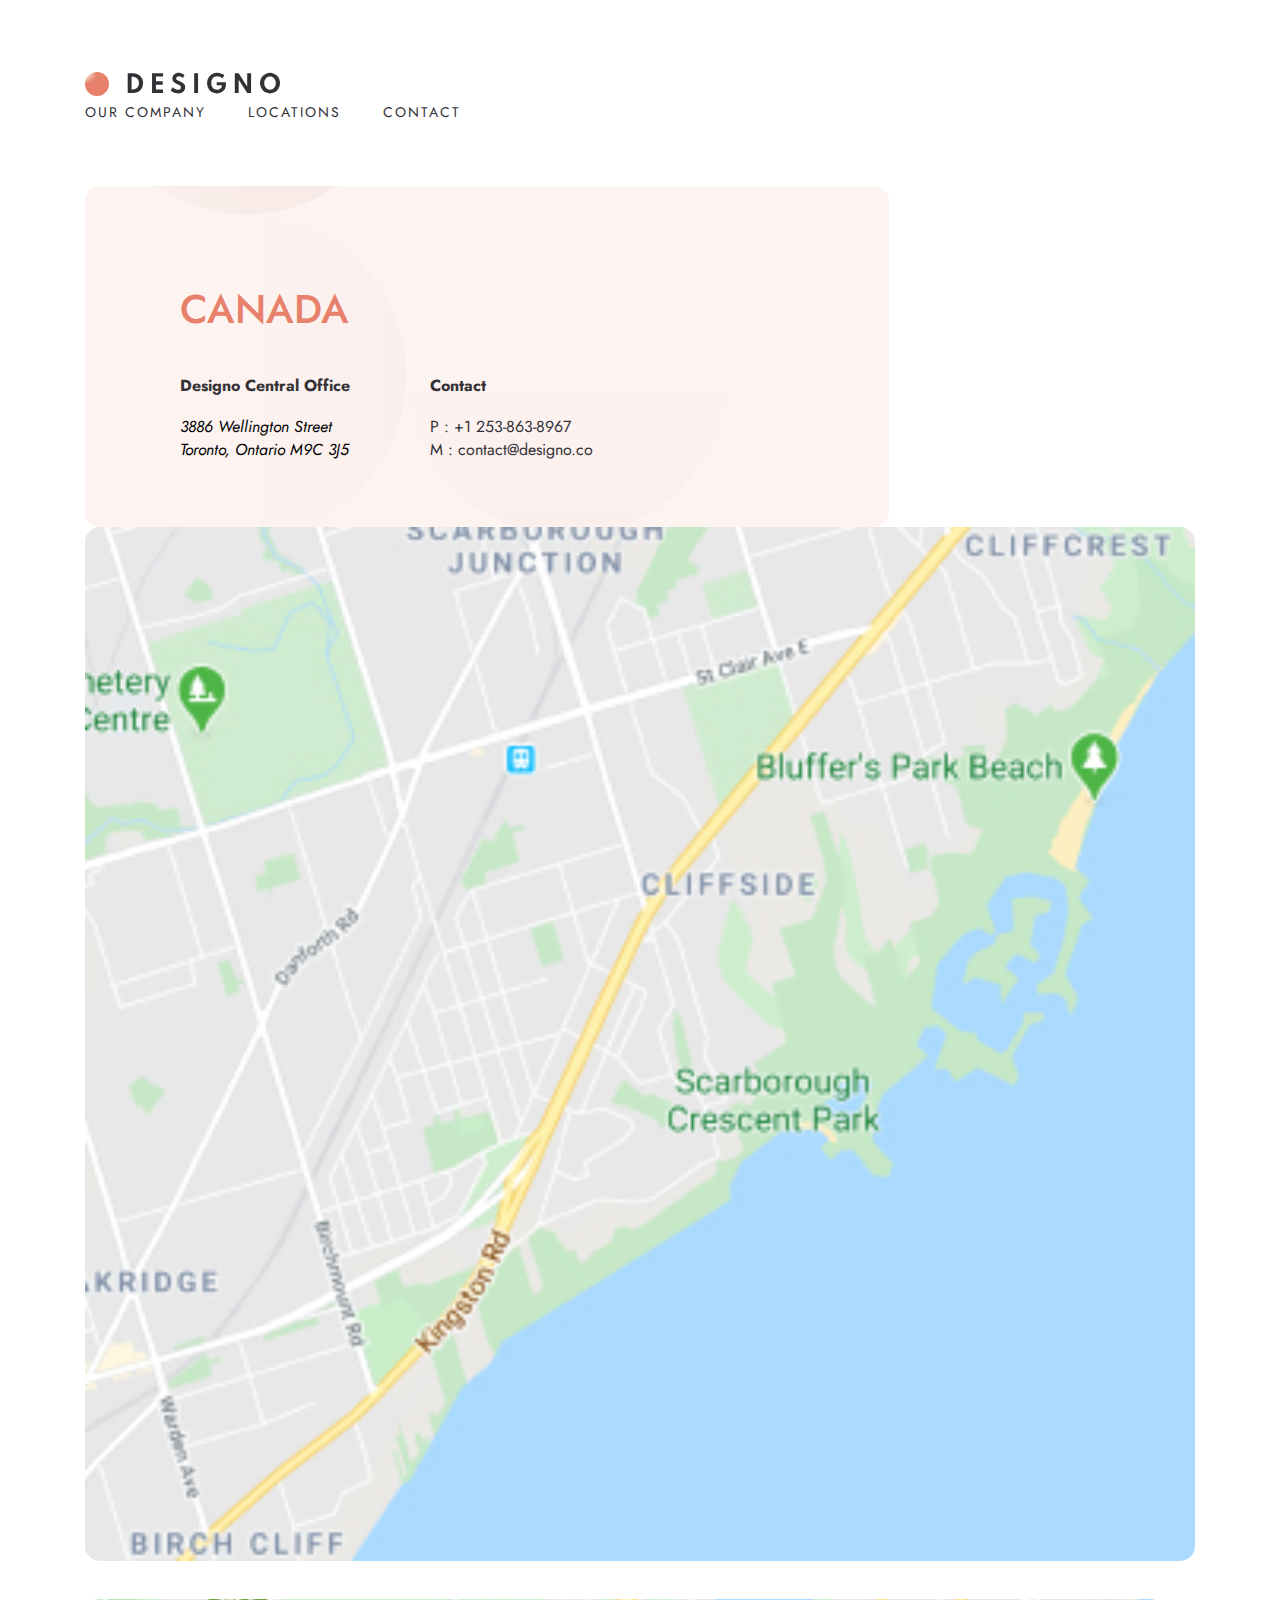
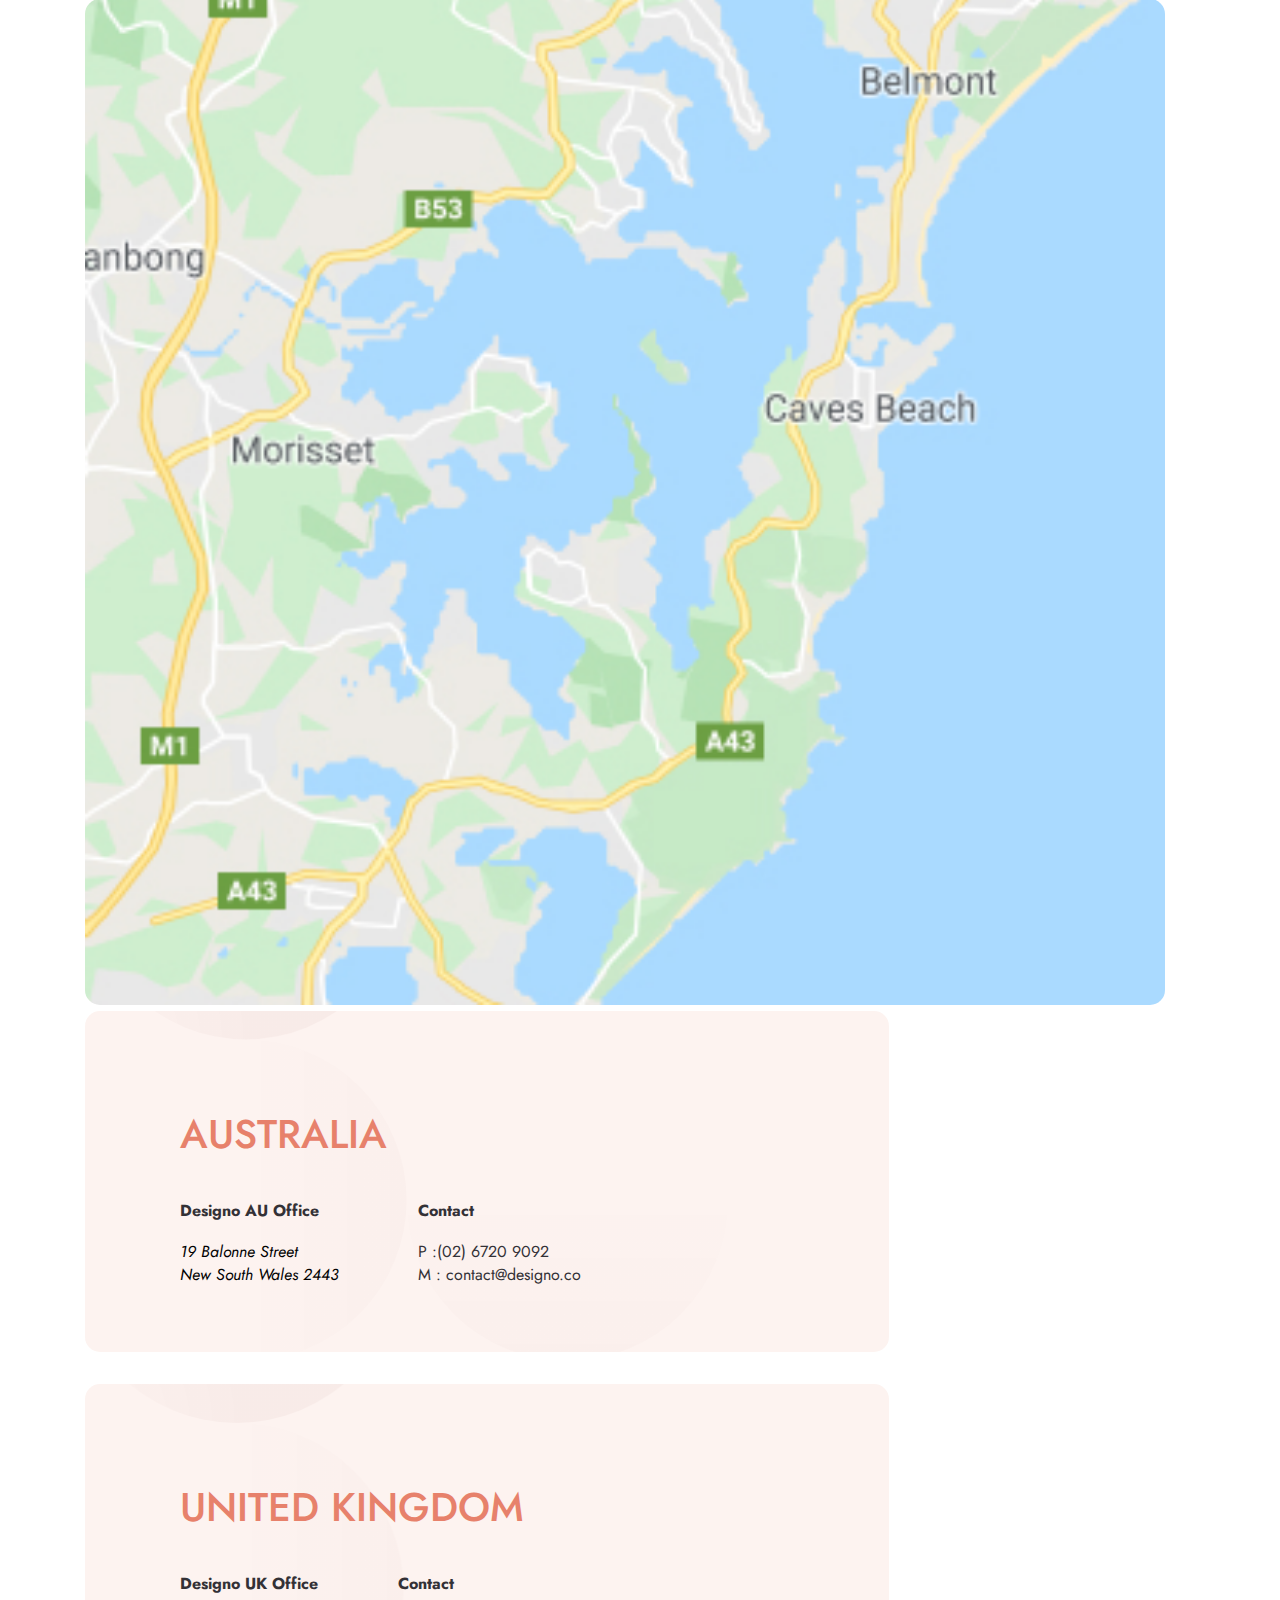
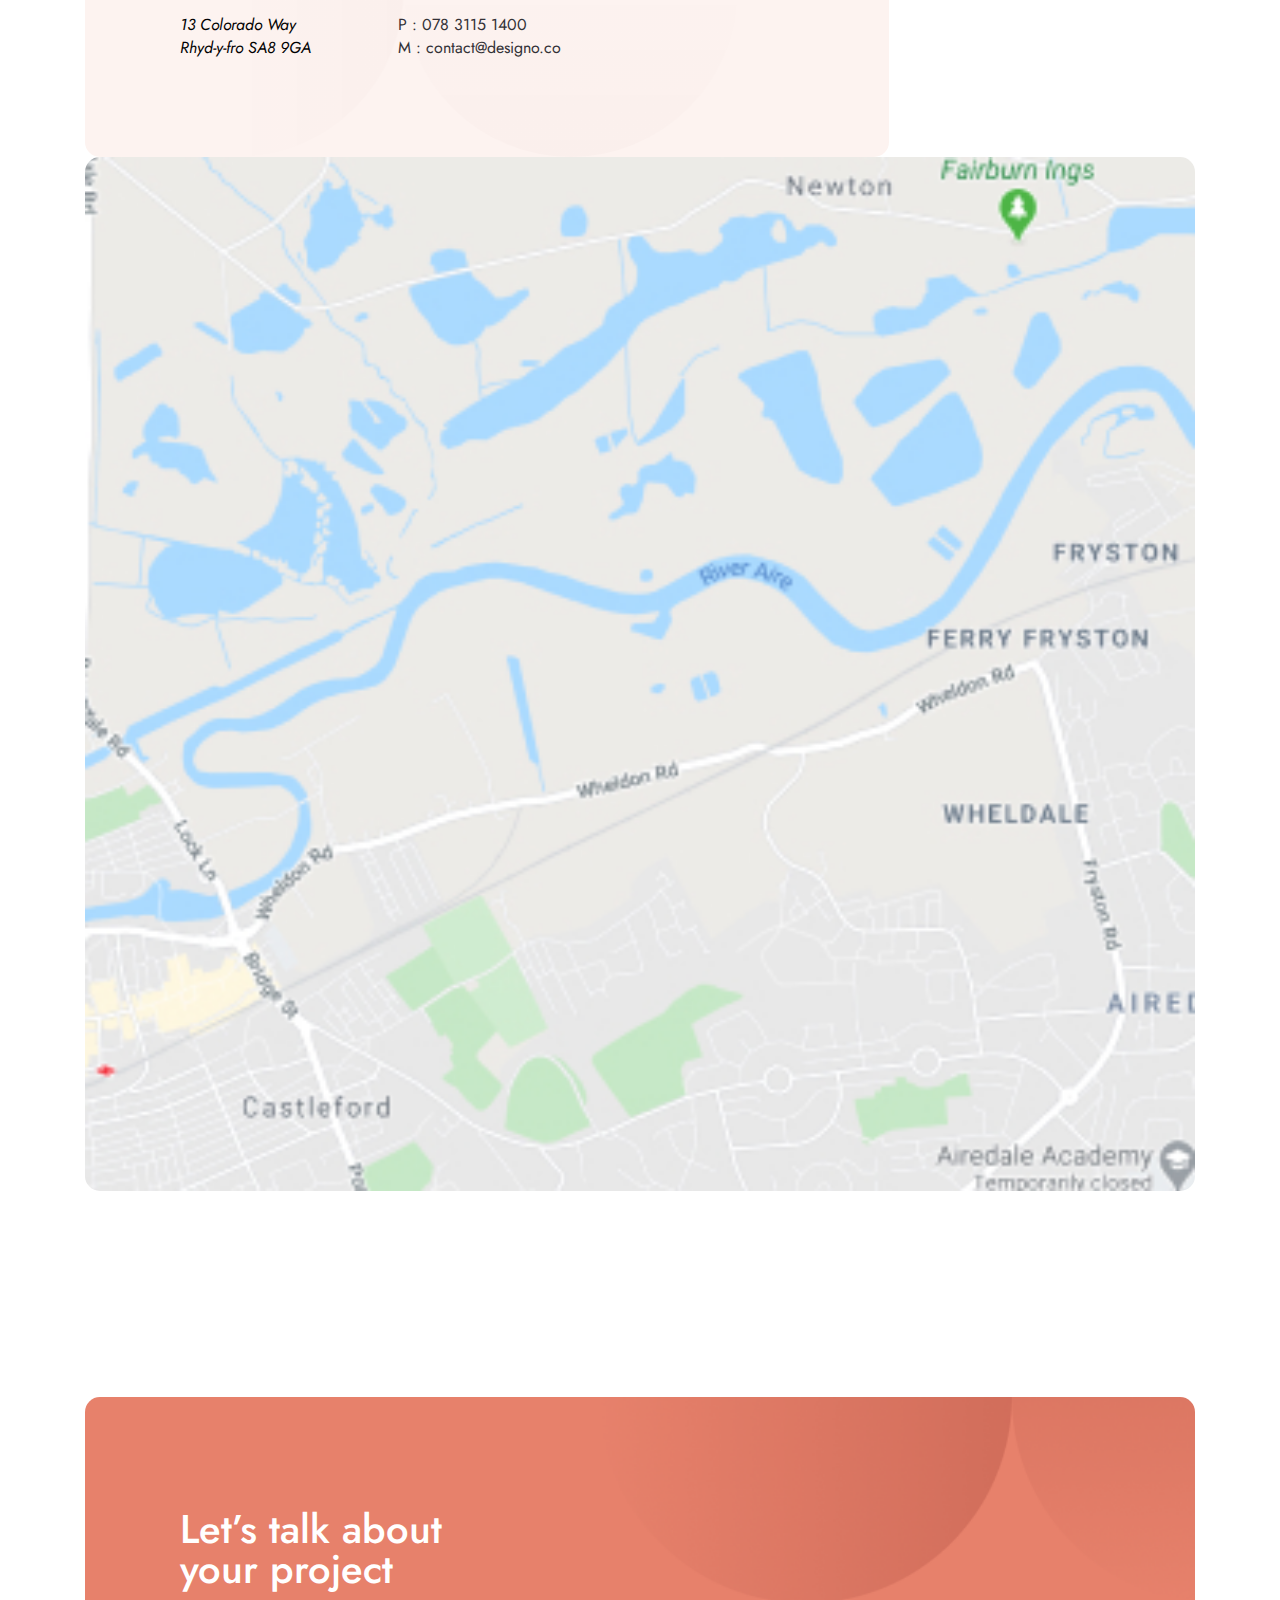
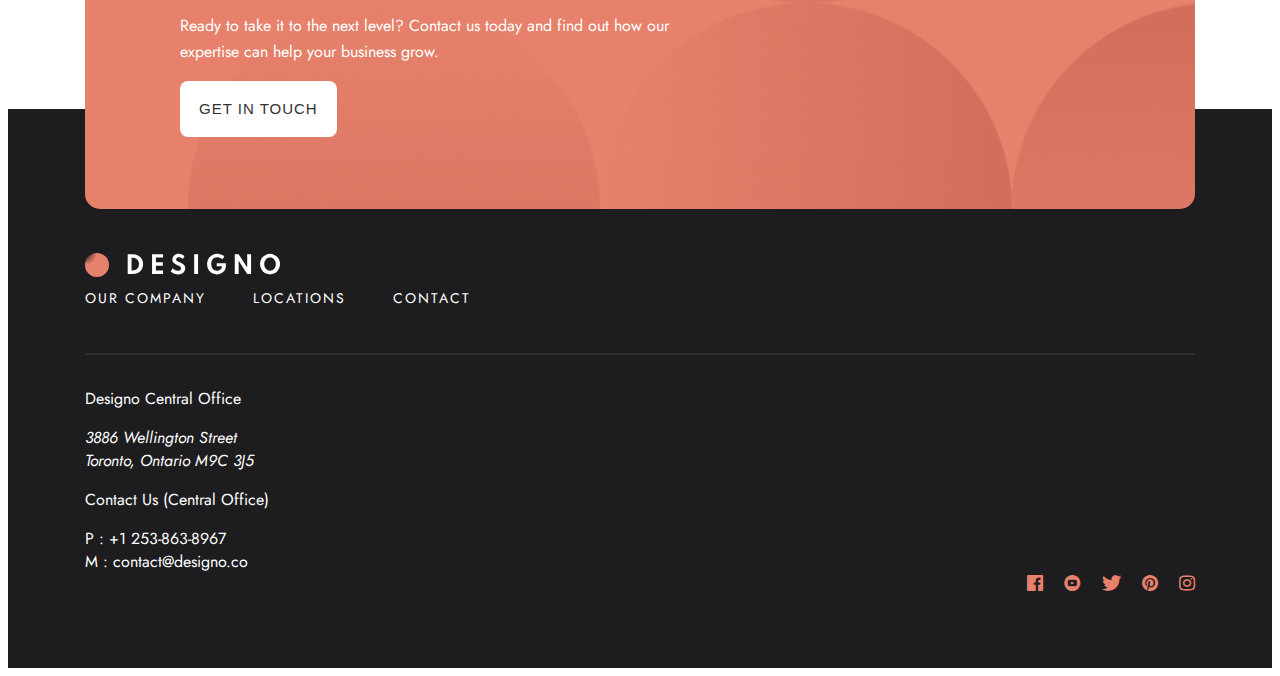
<file: locations.html>
<!DOCTYPE html>
<html lang="en">
<head>
    <meta charset="UTF-8">
    <meta http-equiv="X-UA-Compatible" content="IE=edge">
    <meta name="viewport" content="width=device-width, initial-scale=1.0">
    <meta name="description" content="we are experienced in creating fully responsive websites, app design, and engaging brand experiences. ">
    <meta name="keywords" content="designo,design, digital-branding,web design, app design, graphic design"> 
    <meta name="author" content="faithpacifica@yahoo.com">
    <link rel="icon" href="images/favicon.svg" type="image/x-icon">
    <title>Locations</title>
    <link href="https://cdn.jsdelivr.net/npm/bootstrap@5.0.2/dist/css/bootstrap.min.css" rel="stylesheet" integrity="sha384-EVSTQN3/azprG1Anm3QDgpJLIm9Nao0Yz1ztcQTwFspd3yD65VohhpuuCOmLASjC" crossorigin="anonymous">
    <link rel="stylesheet" href="css/main.css">
    <link rel="stylesheet" href="css/responsive.css">
</head>
<body>
<div class="container-fluid">
  <!-- header -->
  <header class="header main-header" id="mainHeader">
    <div class="container">
        
        <div class="row ">
            <a href="index.html" class="logo">
                <img src="images/header-logo.svg" alt="logo">
            </a>

            <nav class="main-navbar nav-header" id="mainNav">
                <a href="about.html" class="nav-link">OUR COMPANY</a>
                <a href="locations.html" class="nav-link">LOCATIONS</a>
                <a href="contactus.html" class="nav-link">CONTACT</a>
            </nav>

            <button type="button" class="hiddenButton open" onclick="openMenu()">
                <img src="images/hamburger.svg" alt="toggle button">
            </button>
            <button type="button" class="hiddenButton close" onclick="closeMenu()">
                <img src="images/x.svg" alt=" x button">
            </button>
        </div>
    </div>
</header>

    <!-- Locations section-->
    <section class="locations-info">
        <div class="container">
            <div class="row">
                <div class="col-md-8 country-info c-info-1">
                    <h2 class="country-name">CANADA</h2>
                    <div class=" small-row">
                        <div class=" small-row-column address-column">
                            <p class="office">Designo Central Office</p>
                            <address class="address">
                                3886 Wellington Street<br>
                                Toronto, Ontario M9C 3J5
                            </address> 
                        </div>
                            
                        <div class="small-row-column">
                            <p class="office">Contact</p>
        
                            <a href="tel: +1 253-863-8967" class="call">
                                <span> P : +1 253-863-8967</span>
                            </a><br>
                            <a href=" mailto:contact@designo.co" class="mailto">
                                <span>M : contact@designo.co</span>
                            </a>
                        </div>     
                    </div>
                </div>

                <div class="col-md-4 p-0 country-map">
                    <img src="images/canada-map.jpg" alt="map">
                </div>
            </div>

            <div class="row">
                <div class="col-md-4  p-0 country-map map-2">
                    <img src="images/australia-map.jpg" alt="map">
                </div>

                <div class="col-md-8 country-info">
                    <h2 class="country-name">AUSTRALIA</h2>
                    <div class=" small-row">
                        <div class=" small-row-column address-column">
                            <p class="office">Designo AU Office</p>
                            <address class="address">
                                19 Balonne Street<br>
                                New South Wales 2443
                            </address> 
                        </div>
                            
                        <div class="col-md-6 small-row-column">
                            <p class="office">Contact</p>
        
                            <a href="tel: (02) 6720 9092" class="call">
                                <span> P :(02) 6720 9092</span>
                            </a><br>
                            <a href=" mailto:contact@designo.co" class="mailto">
                                <span>M : contact@designo.co</span>
                            </a>
                        </div>     
                    </div>
                </div>
            </div>

            <div class="row">
                <div class="col-md-8 country-info c-info-3">
                    <h2 class="country-name">UNITED KINGDOM</h2>
                    <div class="row small-row">
                        <div class="col-md-6  small-row-column address-column u-k">
                            <p class="office">Designo UK Office</p>
                            <address class="address">
                                13 Colorado Way<br>
                                Rhyd-y-fro SA8 9GA
                            </address> 
                        </div>
                            
                        <div class="col-md-6 small-row-column ">
                            <p class="office">Contact</p>
        
                            <a href="tel: 078 3115 1400" class="call">
                                <span> P : 078 3115 1400</span>
                            </a><br>
                            <a href=" mailto:contact@designo.co" class="mailto">
                                <span>M : contact@designo.co</span>
                            </a>
                        </div>     
                    </div>
                </div>

                <div class="col-md-4  p-0 country-map">
                    <img src="images/britain-map.jpg" alt="map">
                </div>
            </div>
        </div>
    </section>


    <!-- Get in touch -->
    <section class="get-in-touch">
        <div class="container">
            <div class="row align-items-center">
                <div class="col-md-7 lets-talk">
                    <h3 class="lets-talk-title">Let’s talk about your project</h3>
                    <p class="lets-talk-text">Ready to take it to the next level? Contact us today and find out 
                        how our expertise can help your business grow.</p>
                </div>
                <div class="col-md-5 text-end">
                    <button  class="get-in-touch-button" type="button">GET IN TOUCH</button>
                </div>
            </div>
        </div>
    </section>

<!-- footer-->
<footer class="footer footer-main">
    <div class="container">
        <div class="row footer-first-row  align-items-center ">

            <div class="col-lg-6 col-md-6 logo-div">
                <a href="index.html" class="logo">
                    <img src="images/footer-logo.svg" alt="logo">
                </a>
            </div>

            <div class="col-lg-6 col-md-6">
                <nav class="nav nav-header footer-nav justify-content-end">
                    <a href="about.html" class="nav-link">OUR COMPANY</a>
                    <a href="locations.html" class="nav-link">LOCATIONS</a>
                    <a href="contactus.html" class="nav-link">CONTACT</a>
                </nav>
            </div>
        </div>

        <hr class="footer-hr">

        <div class="row footer-second-row  justify-content-space-between align-items-end">
           
            <div class="col-md-4 office-info ">
                <p class="office">Designo Central Office</p>
                <address class="address">
                    3886 Wellington Street<br>
                    Toronto, Ontario M9C 3J5
                </address>
            </div>

            <div class="col-md-4 office-info">
                <p class="office">Contact Us (Central Office)</p>

                <a href="tel: +1 253-863-8967" class="call">
                    <span> P : +1 253-863-8967</span>
                </a><br>
                <a href=" mailto:contact@designo.co" class="mailto">
                    <span>M : contact@designo.co</span>
                </a>

            </div>
            <div class="col-md-4 d-flex justify-content-end">
                <div class="social-media">
                    <a href="https://www.facebook.com/" target="_blank"> <i class="icon-facebook"></i> </a>
                    <a href="https://www.youtube.com/" target="_blank"> <i class="icon-youtube"></i> </a>
                    <a href="https://twitter.com/" target="_blank"> <i class="icon-twitter"></i> </a>
                    <a href="https://pinterest.com/" target="_blank"> <i class="icon-pinterest"></i> </a>
                    <a href="https://www.instagram.com/?hl=ru" target="_blank"> <i class="icon-instagram"></i>
                    </a>
                </div>
            </div>
        </div>

    </div>
</footer>
</div>

<script>
        const menu = document.getElementById('mainNav');
        const header = document.getElementById('mainHeader');

        function openMenu() {
            menu.style.display = "block";
            // closeButton.style.display = "block";
            header.classList = "main-header on";

        }

        function closeMenu() {
            menu.style.display = "none";
            // closeButton.style.display = "none";
            header.classList = "main-header";
        }

</script>
</body>
</html>
</file>
<file: css/main.css>
@import url(./style.css);
@import url('https://fonts.googleapis.com/css2?family=Jost:wght@400;500&display=swap');

body{
    font-family: 'Jost', sans-serif;
}
a{
    text-decoration: none;
}

.container{
    max-width:1110px;
    margin:0 auto;
}

/* header  */

.main-header{
    padding:64px 0 67px 0;
}

.logo{
    width: 152.32px;
    height: 20.54px;
    padding:0;
}
.header .row>*{
    width:auto;
}

.header .row{
    justify-content: space-between;
    align-items: center;
}

.header .nav-header{
    display:flex;
    padding:0;
}
.nav-link {
    font-size: 14px;
    line-height: 14px;
    letter-spacing: 2px;
    color: #333136;
    transition:color 3s ease-in-out;
}
 .nav-link:hover{
    text-decoration-line: underline;
    color: #333136;
}

.nav-link{
    padding-left:0;
    padding-right:0;
}
.nav-link:not(:last-child){
    margin-right:42px;
}

.open{
    display: none;
}
.close{
    display: none;
}

/*  hero/intro */

.intro .row {
    padding:145px 95px;
    background-image: url(../images/Oval.png);
    background-repeat: no-repeat;
    background-size: cover;
    background-position:center;
    justify-content: space-between;
    position:relative;
    overflow:hidden;
    border-radius: 15px;

}
.intro{
    margin-bottom:160px;
    position: relative;
}

.intro::before{
    content: "";
    position: absolute;
    background-image: url(../images/Rectangle1.svg);
    background-repeat: no-repeat;
    width:100%;
    background-position: left top;
    z-index:-1;
    height:100%;
    top: 300px;
    left: -10px;
}
.hero{
    max-width:540px;
}

.hero-title{
    font-weight: 500;
    font-size: 48px;
    line-height: 48px;
    color: #FFFFFF;
    margin-bottom:15px;
}

.hero-text{
    max-width:445px;
    font-size: 16px;
    line-height: 26px;
    color: #FFFFFF;
    margin-bottom:40px;
}

.learn-more{
    padding:17px 25px;
    background: #FFFFFF;
    border-radius: 8px;
    font-weight: 500;
    font-size: 15px;
    line-height: 22px;
    letter-spacing: 1px;
    color: #333136;
    transition:all 0.3s ease-in-out;
}
.learn-more:hover{
    background: #FFAD9B;
    color:white;
}

.phone{
    position: absolute;
    left: 630px;
    top: 140px;
}

/*  services */

.services .row{
    justify-content: space-between;
    align-items: space-between;
 
}

.floating{
    position: relative;
}
.overlay{
    position:absolute;
    left:0;
    top:0;
    bottom:0;
    right:0;
    height: 100%;
    width:100%;
    z-index:1;
    transition: all 0.4s ease;
    background:#E7816B;
    opacity:0;
}
.floating:hover .overlay{
    position:absolute;
    visibility: visible;
    top:24px;
    left:30px;
    opacity:1;
    border-radius:15px;
    z-index: 3;
    opacity:0.5;
}
.floating:hover .web,.floating:hover .web-text{
   
    position:relative;
    color:white;
    z-index:66;
}

.whole-pic{
    width:49.8%;
    position:relative;
    border-radius: 15px;
    padding:273px 130px;
    background-image: url(../images/web-design.jpg);
    background-repeat: no-repeat;
    background-size: cover;
    background-position:center;
}

.half-pics{
    text-align:center;
    width:49.8%;
    display:flex;
    flex-direction: column;
    justify-content: space-between;
}

.half-images-1{
    height:50%;
    background-image: url(../images/app-design.jpg);
    background-repeat: no-repeat;
    background-size: cover;
    background-position:center;
    margin-bottom:24px;
    border-radius: 15px;
}
.half-images-2{
    height:50%;
    background-image: url(../images/graphic-design.jpg);
    background-repeat: no-repeat;
    background-size: cover;
    background-position:center;
    border-radius: 15px;
}

.web{
    font-weight: 500;
    font-size: 40px;
    line-height: 48px;
    letter-spacing: 2px;
    color: #FFFFFF;
}

.web-text{
    font-weight: 500;
    font-size: 15px;
    line-height: 22px;
    letter-spacing: 5px;
    color: #FFFFFF;
}
.wrap{
    padding:50px;
}

/* features  */
.features{
    padding-top:120px;
}
.designers{
    text-align: center;
    z-index: 6;
}

.features-pic{
    margin-bottom:48px;
}

.articles{
    text-align: center;
}

 .features-title{
    font-weight: 500;
    font-size: 20px;
    line-height: 26px;
    letter-spacing: 5px;
    color: #333136;
    margin-bottom:32px;
 }

 .features-text{
    max-width: 350px;
    font-size: 16px;
    line-height: 26px;
    color: #333136;
 }

 /* get-in-touch */

.get-in-touch .row{
    z-index: 4;
    position: relative;
    bottom: -100px;
    background-image: url(../images/ovals.png);
    background-repeat: no-repeat;
    background-size: cover;
    background-position:center;
    border-radius: 15px;
    padding:72px 95px 72px 95px;
    align-items: center;
    justify-content: space-between;
}

.lets-talk-title{
    font-weight: 500;
    font-size: 40px;
    line-height: 40px;
    color: #FFFFFF;
    max-width:300px;
    margin-bottom:24px;
}

.lets-talk-text{
    font-size: 16px;
    line-height: 26px;
    color: #FFFFFF;
    max-width:510px;
}

.get-in-touch-button{
    padding:17px 19px;
    background: #FFFFFF;
    border-radius: 8px;
    border:none;
    font-weight: 500;
    font-size: 15px;
    line-height: 22px;
    letter-spacing: 1px;
    color: #333136;
    transition:all .3s ease-in-out;
}
.get-in-touch-button:hover{
    color:white;
    background: #FFAD9B;
    
}
/*  footer*/
    .footer {
        background: #1D1C1E;
        color:white;
    }

    .footer-main{
        position:relative;
    }
    .ff::after{
        content: "";
        position: absolute;
        background-image: url(../images/Rectangle2.svg);
        background-repeat: no-repeat;
        width:100%;
        background-position: right top;
        z-index:-1;
        height:118%;
        bottom: 585px;
        /* right: -77px; */
    }

    .footer .footer-first-row {
        padding-top: 144px;
        margin-bottom:44px;
    }
    .footer .footer-second-row {
        padding-bottom: 72px;
    }
    .footer .nav-link, .call, .mailto{
        color:white;
    }

    .footer-hr{
        margin-bottom:32px;
        opacity: 0.1;
    }

    .social-media{
        text-align: end;
    }

    .social-media a:not(:last-child){
        margin-right:16px;
    }
    .address{
        margin-bottom:0;
    }
    .social-media i{
        color:#E7816B;
    }
    .social-media i:hover{
        color:#FFAD9B;
        transition:0.5s all ease-in-out;
    }
    .call:hover,.mailto:hover{
        color:white;
    }

/* ----------------------------------------------- */

/* ABOUT US PAGE */

    /* About Us */
    .about-us{
        margin-bottom:160px;
    }

    .about-us .container{
        border-radius: 15px;
        overflow: hidden;
    }
    .about-us .row{
        border-radius: 15px;
        overflow: hidden;
    }

    .about{  
        background-image: url(../images/aboutus-bg.png);
        background-repeat: no-repeat;
        background-size:cover;
        background-position: 10% 50%;
        padding:114px 70px 115px 95px;
    }

    .about-title{
        font-weight: 500;
        font-size: 48px;
        line-height: 48px;
        color: #FFFFFF;
        margin-bottom:32px;
    }

    .about-text{
        font-size: 16px;
        line-height: 26px;
        color: #FFFFFF;
        max-width:458px;
    }

    .about-pic{
        border-radius: 15px;
    }
    .about-pic img{
        width:100%;
    }
    .girl-pic img{
        width:100%;
    }
        /* Talent section */
    .talent{
        margin-bottom:160px;
        position:relative;
    }
    .talent::before{
        content: "";
        position: absolute;
        background-image: url(../images/aboutShape1.svg);
        background-repeat: no-repeat;
        width:100%;
        background-position: left top;
        z-index:-1;
        height:100%;
        top: -320px;
        left: -10px;
    }

    .talent .container{
        border-radius: 15px;
        overflow:hidden;
    }


    .world-class{
        padding:145px 96px;
        background-image: url(../images/girlbackground.svg);
        background-repeat: no-repeat;
        background-size:cover;
        background-position:center;
    }

    .world-class-title{
        font-weight: 500;
        font-size: 40px;
        line-height: 48px;
        color: #E7816B;
    }

    .world-class-text{
        font-size: 16px;
        line-height: 26px;
        color: #333136;
    }
    .about-locations{
        position: relative;
        margin-bottom:160px;
    }

    .about-locations::before{
        content: "";
        position: absolute;
        background-image: url(../images/about-shape-2.svg);
        background-repeat: no-repeat;
        width:100%;
        background-position: right top;
        z-index:-1;
        height:160%;
        top: 180px;
        right: -65px;
    }


         /* Locations section */

    .locations-img{
        margin-bottom:48px;
    }
     .cities-name{
        font-weight: 500;
        font-size: 20px;
        line-height: 26px;
        letter-spacing: 5px;
        color: #333136;
        margin-bottom:32px;
     }

     .see-location{
        font-weight: 500;
        font-size: 15px;
        line-height: 22px;
        text-align: center;
        letter-spacing: 1px;
        color: #FFFFFF;
        background: #E7816B;
        border-radius: 8px;
        padding:18px 18.5px 16px;
     }
     .see-location:hover{
        background: #FFAD9B;
        color:white;
        transition:all 0.3s ease-in-out;
     }
        /* Deal section */

 .deal{
        margin-bottom:80px;
    }

    .deal .container{
        border-radius: 15px;
        overflow:hidden;
    }

    .deal-pic{
        /* background-image: url(../images/hands.jpg);
        background-repeat: no-repeat;
        background-size:cover;
        background-position:center; */
    }

    .real-deal{
        padding:154px 95px;
        background-image: url(../images/hands-bg.svg);
        background-repeat: no-repeat;
        background-size:cover;
        background-position:center;
    }
    .real-deal-title{
        font-weight: 500;
        font-size: 40px;
        line-height: 48px;
        color: #E7816B;
    }

    .real-deal-text{
        max-width:440px;
        font-size: 16px;
        line-height: 26px;
        color: #333136;
    }

    /* Locations info */
    .locations-info{
        margin-bottom:100px;
    }

    .locations-info .row{
        margin-bottom:32px;
    }

    .country-info{
        padding:66px 0px 66px 95px;
        background-image: url(../images/canada-bg.svg);
        background-repeat: no-repeat;
        background-size:cover;
        background-position:center;
        border-radius: 15px;
        max-width: 63.9%;
    }

    .country-name{
        max-width:400px;
        font-weight: 500;
        font-size: 40px;
        line-height: 48px;
        color: #E7816B;
        margin-bottom:24px;
    }
    .small-row .call, .small-row .mailto{
        color: #333136;
    }
    
    .c-info-1,.map-2, .c-info-3{
        margin-right:30px;
    }
    .small-row{
        margin-right:0;
        display:flex;
        justify-content: flex-start;
    }

    .address-column{
        margin-right:80px;
    }

    .u-k{
        max-width: 200px;
    }

    .small-row-column .office{
        font-weight: bold;
        font-size: 16px;
        line-height: 26px;
        color: #333136;
    }

    .country-map img{
        border-radius: 15px;
        overflow: hidden;
        width:100%;
    }

/* ------------------------------------------------------ */
    /* CONTACT US PAGE */
    .contact-us .container{

        background-image: url(../images/contact-us-bg.png);
        background-repeat: no-repeat;
        background-size:cover;
        background-position: center;
        border-radius: 15px;
    }

    .contact-us{
        margin-bottom:160px;
    }

    .contact-us-info{
        padding:135px 100px  160px 95px;
    }

    .contact-us-title{
        font-weight: 500;
        font-size: 48px;
        line-height: 48px;
        color: #FFFFFF;
        margin-bottom:32px;
    }

    .contact-us-text{
        font-size: 16px;
        line-height: 26px;
        color: #FFFFFF;
    }

    .form{
        padding:55px 90px 54px 0px;
        text-align: right;
        
    }

    input{
        background-color: transparent;
        width: 100%;
        outline:none;
        border:none;
        border-bottom:1px solid white;
        margin-bottom:25px;
        padding:11px 0px 11px  11px;
    }
    input:hover{
        border-bottom:3px solid white;
    }
  
    textarea{
        width:100%;
        background-color: transparent;
        outline:none;
        border:none;
        padding:11px 0px 75px  11px;
        border-bottom:1px solid white;
        margin-bottom:25px;
    }

    textarea:hover{
        border-bottom:3px solid white;
    }

    ::placeholder{
        font-weight: 500;
        font-size: 15px;
        line-height: 26px;
        color: #FFFFFF;
        opacity: 0.5;
    }

    .submit{
        border:none;
        font-weight: 500;
        font-size: 15px;
        line-height: 22px;
        text-align: right;
        letter-spacing: 1px;
        color: #333136;
        background: #FFFFFF;
        border-radius: 8px;
        padding:17px 47px;
    }

    .submit:hover{
        background: #FFAD9B;
        color:white;
        transition:all 0.4s ease-in-out;
    }
    /* Locations section */

    .contact-us-location{
        position: relative;
    }

    .contact-us-location::before{
            content: "";
            position: absolute;
            background-image: url(../images/contact-shape.svg);
            background-repeat: no-repeat;
            width:100%;
            background-position: right top;
            z-index:-1;
            height:125%;
            top: 92px;
            right: -60px;
    }
</file>
<file: css/responsive.css>
@media (min-width:1200px) {}

@media (max-width:1199px) {
    .phone {
        left: 640px;
    }

    /* .half-images-2 {
        padding: 94px 70px
    }

    .half-images-1 {
        padding: 92px 127px;
    } */
}

@media (max-width:991px) {
    .container {
        max-width: 900px;
    }
    .main .nav-header{
        display:inline;
    }

    /* intro */
    .phone {
       position:static;
       width:100%;
       height:320px;
    }
    .intro{
        margin:bottom:120px;
    }
    .intro .row {
        padding: 60px 58px;
        flex-direction: column;
    }

    .intro.container{
        text-align:center;
    }
    .hero{
        text-align:center;
        width:100%;
        margin: 0 auto;
        margin-bottom:75px;
    }

    .intro::before{
        display:none;
    }

    .hero-title {
        font-size: 48px;
        line-height: 48px;
       text-align:center;
    }

    .hero-text{
        text-align:center;
        max-width:540px;
        margin-right:0;
    }


    /* services */
    .services .row{
        flex-direction:column;
        justify-content:center;
        align-items:center;
    }

    .whole-pic {
     
        width:700px;
        text-align: center;
        padding:0px 160px;
        margin-bottom:30px;
       
    }
    .half-pics{
        padding:0;
        align-items:center;
    }
    .half-images-1 {
        width:700px;
        /* height:200px; */
        text-align: center;
        padding:0px 160px;
    }

    .half-images-2 {
        width:700px;
        /* height:200px; */
        text-align: center;
        padding:0px 160px;
    }


    /* features */
    .designers{
        display:flex;
        align-items:center;
    }
    .features-pic {
        padding-right: 48px;
    }
    .articles{
        text-align:left;
    }
    .features-text{
        max-width:439px;
    }

    /* lets-talk */

    .get-in-touch .container {
        max-width: 690px;
        text-align:center;
    }

    .get-in-touch .row {
        flex-direction:column;
        padding: 72px 60px 72px 60px
    }
  
    .text-end {
        margin-top:22px;
         text-align:center!important;
    }

    /* footer */
    .footer-main::after {
        display: none;
    }

    .logo {
        width: 185px;
    }

    .footer-main .col-md-6 {
        width: 50%;
    }
    .nav-link:not(:last-child) {
        margin-right: 30px;
}


@media (max-width:767px) {

    /* index.html */

    .container {
        max-width: 600px;
    }

    .nav-header {
        display: none;
    }

    .hiddenButton {
        display: inline-block;
        text-align: end;
        position: absolute;
        right: 10px;

    }

    .open {
        display: block;
        background-color: transparent;
        border: none;
        padding: 0;
    }

    .close {
        background-color: transparent;
        display: none;
        position: relative;
        z-index: 1000;
        border: none;
    }

    /* interactive menu */

            .main-header.on .close {
                display: block;
            }

            .main-header.on .open {
                display: none;
            }

            .hiddenButton .close {
                display: none;
                position: relative;
                z-index: 1000;
                background-color: #fff;
                
            }

            .main-header .main-navbar {
                display: block;
                position: absolute;
                letter-spacing: 2px;
                top: 95px;
                left: 0px;
                right: 0px;
                background-color: black;
                z-index: 999;
                padding: 32px 24px 100px 24px;
                height: 235px;
            }

            .main-header .main-navbar a {
                font-size: 24px;
                line-height: 25px;
                color: white;
                padding: 16px 0;
            }

            .main-header.on::after {
                content: "";
                position: absolute;
                height: 100vh;
                background: black;
                opacity: 0.5;
                top: 0;
                left: 0;
                right: 0;
                z-index: 2
            }
    /* end */


    /* intro qismi */
    .intro {
        margin-bottom: 150px;
    }

    .intro .row {
        flex-direction: column;
        align-items: center;
        padding: 80px 80px;
        border-radius:none;
    }
   
    .hero-title {
        font-size: 35px;
        line-height: 40px;
    }

    .hero {
        text-align: center;
        margin-bottom: 70px;
    }

    .hero-text {
        max-width: none;
    }

    .phone {
        position: static;
        height: 370px;
        text-align: center;
    }

    .intro::before {
        display: none;
    }

    /* services */
    .services .row {
        margin-bottom: 100px;
    }

    .whole-pic {
        max-width: 330px;
       padding:0;
    }

    .half-images-1 {
        max-width: 330px;
        padding:0;
    }

    .half-images-2 {
        max-width: 330px;
        padding:0;
    }

    .half-pics {
        max-width: 100%;
        padding:0;

    .half-pics .row>* {
        padding-right: 0;
        padding-left: 0;
    } 

    .web-text{
        width:none;
    }

    .web{
        width:none;
    }

    /* features */
    .designers {
        display: block;
        flex-wrap: wrap;
        margin-bottom: 40px;
    }

    .articles {
        text-align: center;
        margin-left: auto;
        margin-right: auto;
    }

    .features-text {
        max-width: 320px;
        margin-left: auto;
        margin-right: auto;
    }

    /* get in touch */
    .get-in-touch .row {
        flex-direction: column;
        text-align: center;
    }

    .get-in-touch .container {
        max-width: 500px;
    }

    .lets-talk-text {
        padding-bottom: 30px;
    }

    .lets-talk-title {
        max-width: 350px;
    }

    .text-end {
        text-align: center !important;
    }

    /* footer */
    .footer-main::after {
        display: none;
    }

    .footer-nav {
        display: block;
    }
    .nav-link:not(:last-child){
        margin-right:0px;
    }

    .footer-nav.nav-link {

        display:block;
        padding-bottom:20px;
    }

    .footer-first-row {
        flex-direction: column;
        text-align:center;
    }

    .logo-div{
        display:inline-block;
        margin-bottom:60px;
    }
    .footer-hr{
        margin: 0;
        position: relative;
        bottom: 160px;
    }

    .office-info{
        text-align:center;
        padding-bottom:40px;
    }

    .office{
        margin-bottom:0;
    }

    .justify-content-end{
        justify-content:center !important;
    }

}

    @media (max-width:565px) {
        

        .footer-first-row {
            text-align: center;
        }
        
        .learn-more {
            padding: 12px 10px;
        }

        .photo {
            width: 85%;
        }

        .intro .row {
            padding: 68px 20px;
        }

        .hero-title {
            font-size: 27px;
            line-height: 35px;
            padding-bottom: 20px;
        }
    }
/* ------------------------------------- */
/* ABOUT US PAGE */
@media (max-width:1199px) {
    .about-us .row{
        flex-direction:column-reverse;
    }

    .about{
        padding:58px 64px;
    }

    ..about-pic{
        width:690px;
        height:632px;
    }

    .location-cities{
        margin-bottom:30px;
    }

    .talent::before{
        display:none;
    }

    .about-locations::before{
        display:none;
    }
}


@media (max-width:991px) {}
@media (max-width:767px) {}
@media (max-width:565px) {}
</file>
